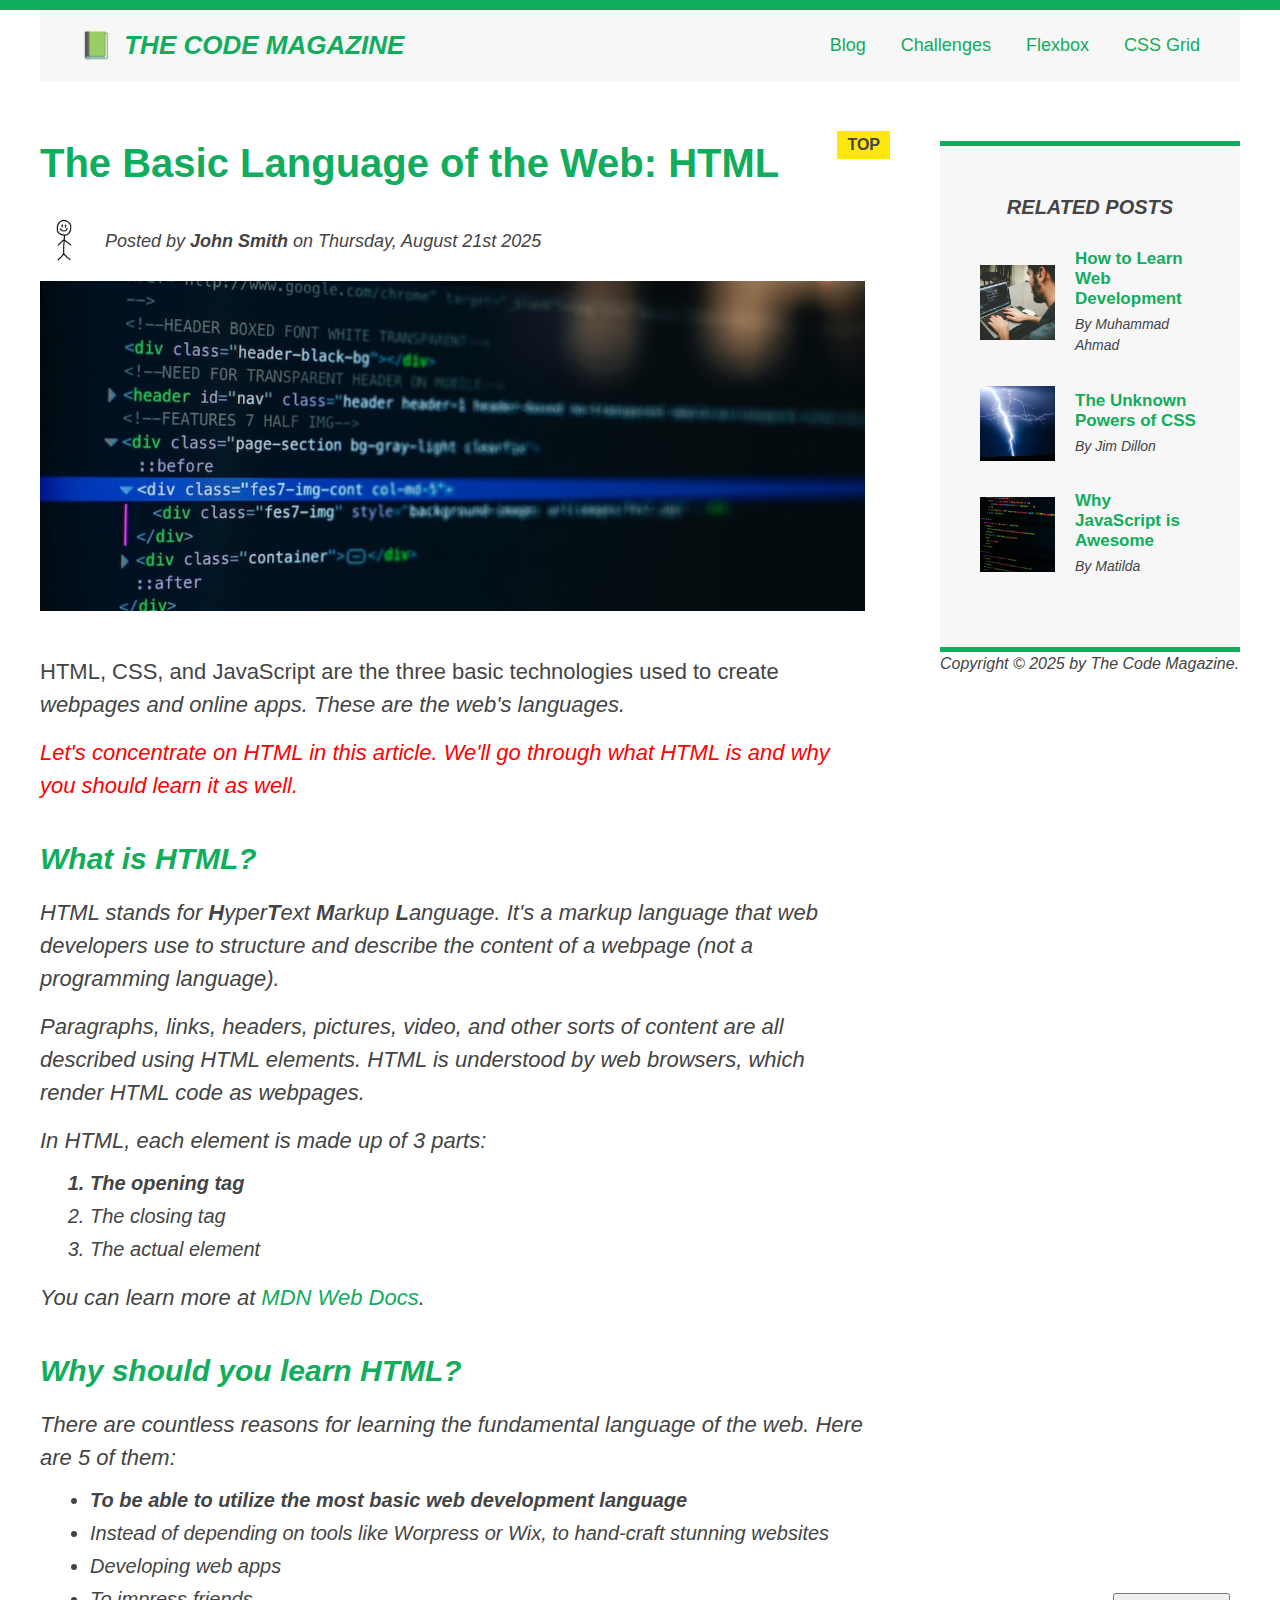
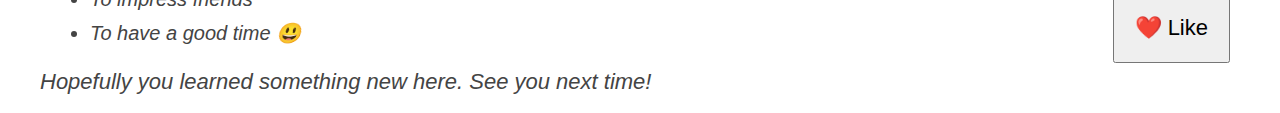
<file: (Course Materials) مواد الدورة/index.html>
<!DOCTYPE html>
<html lang="en">
  <head>
    <meta charset="UTF-8" />
    <link href="style.css" rel="stylesheet" />

    <title>The Basic Language of the Web: HTML</title>
  </head>

  <body>
    <!--
    <h1>The Basic Language of the Web: HTML</h1>
    <h2>The Basic Language of the Web: HTML</h2>
    <h3>The Basic Language of the Web: HTML</h3>
    <h4>The Basic Language of the Web: HTML</h4>
    <h5>The Basic Language of the Web: HTML</h5>
    <h6>The Basic Language of the Web: HTML</h6>
    -->

    <div class="container">
      <header class="main-header clearfix">
        <h1>📗 The Code Magazine</h1>

        <nav>
          <!-- <strong>This is the navigation</strong> -->
          <a href="blog.html">Blog</a>
          <a href="#">Challenges</a>
          <a href="flexbox.html">Flexbox</a>
          <a href="css-grid.html">CSS Grid</a>
        </nav>

        <!-- <div class="clear"></div> -->
      </header>

      <!-- ONLY NECESSARY FOR FLEXBOX -->
      <!-- <div class="row"> -->
      <article>
        <header class="post-header">
          <h2>The Basic Language of the Web: HTML</h2>

          <div class="author-box">
            <img
              src="img/stick-man.png"
              alt="Headshot of John Smith"
              height="50"
              width="50"
              class="author-img"
            />

            <p id="author" class="author">
              Posted by <strong>John Smith</strong> on Thursday, August 21st 2025
            </p>
          </div>

          <img
            src="img/post-img.jpg"
            alt="HTML code on a screen"
            width="500"
            height="200"
            class="post-img"
          />
          <button>❤️ Like</button>
        </header>

        <p>
        HTML, CSS, and JavaScript are the three basic technologies used to create <em>webpages and online apps. These are the web's languages.
      </p>

        <p>
        Let's concentrate on HTML in this article. We'll go through what HTML is and why you should learn it as well.
      </p>

        <h3>What is HTML?</h3>
        <p>
          HTML stands for <strong>H</strong>yper<strong>T</strong>ext
          <strong>M</strong>arkup <strong>L</strong>anguage. It's a markup
          language that web developers use to structure and describe the content
          of a webpage (not a programming language).
        </p>
        <p>
        Paragraphs, links, headers, pictures, video, and other sorts of content are all described using HTML elements. HTML is understood by web browsers, which render HTML code as webpages.
      </p>
        <p>In HTML, each element is made up of 3 parts:</p>

        <ol>
          <li class="first-li">The opening tag</li>
          <li>The closing tag</li>
          <li>The actual element</li>
        </ol>

        <p>
          You can learn more at
          <a
            href="https://developer.mozilla.org/en-US/docs/Web/HTML"
            target="_blank"
            >MDN Web Docs</a
          >.
        </p>

        <h3>Why should you learn HTML?</h3>

        <p>
          There are countless reasons for learning the fundamental language of
          the web. Here are 5 of them:
        </p>

        <ul>
          <li class="first-li">
            To be able to utilize the most basic web development language
          </li>
          <li>
          Instead of depending on tools like Worpress or Wix, to hand-craft stunning websites</li>
        <li>Developing web apps</li>
        <li>To impress friends</li>
        <li>To have a good time 😃</li>
        </ul>

        <p>Hopefully you learned something new here. See you next time!</p>
      </article>

      <aside>
        <h4>Related posts</h4>

        <ul class="related">
          <li class="related-post">
            <img
              src="img/related-1.jpg"
              alt="Person programming"
              width="75"
              height="75"
            />
            <div>
              <a href="#" class="related-link">How to Learn Web Development</a>
              <p class="related-author">By Muhammad Ahmad</p>
            </div>
          </li>
          <li class="related-post">
            <img
              src="img/related-2.jpg"
              alt="Lightning"
              width="75"
              height="75"
            />
            <div>
              <a href="#" class="related-link">The Unknown Powers of CSS</a>
              <p class="related-author">By Jim Dillon</p>
            </div>
          </li>
          <li class="related-post">
            <img
              src="img/related-3.jpg"
              alt="JavaScript code on a screen"
              width="75"
              height="75"
            />
            <div>
              <a href="#" class="related-link">Why JavaScript is Awesome</a>
              <p class="related-author">By Matilda</p>
            </div>
          </li>
        </ul>
      </aside>
      <!-- </div> -->

      <footer>
        <p id="copyright" class="copyright text">
          Copyright &copy; 2025 by The Code Magazine.
        </p>
      </footer>
    </div>
  </body>
</html>
</file>
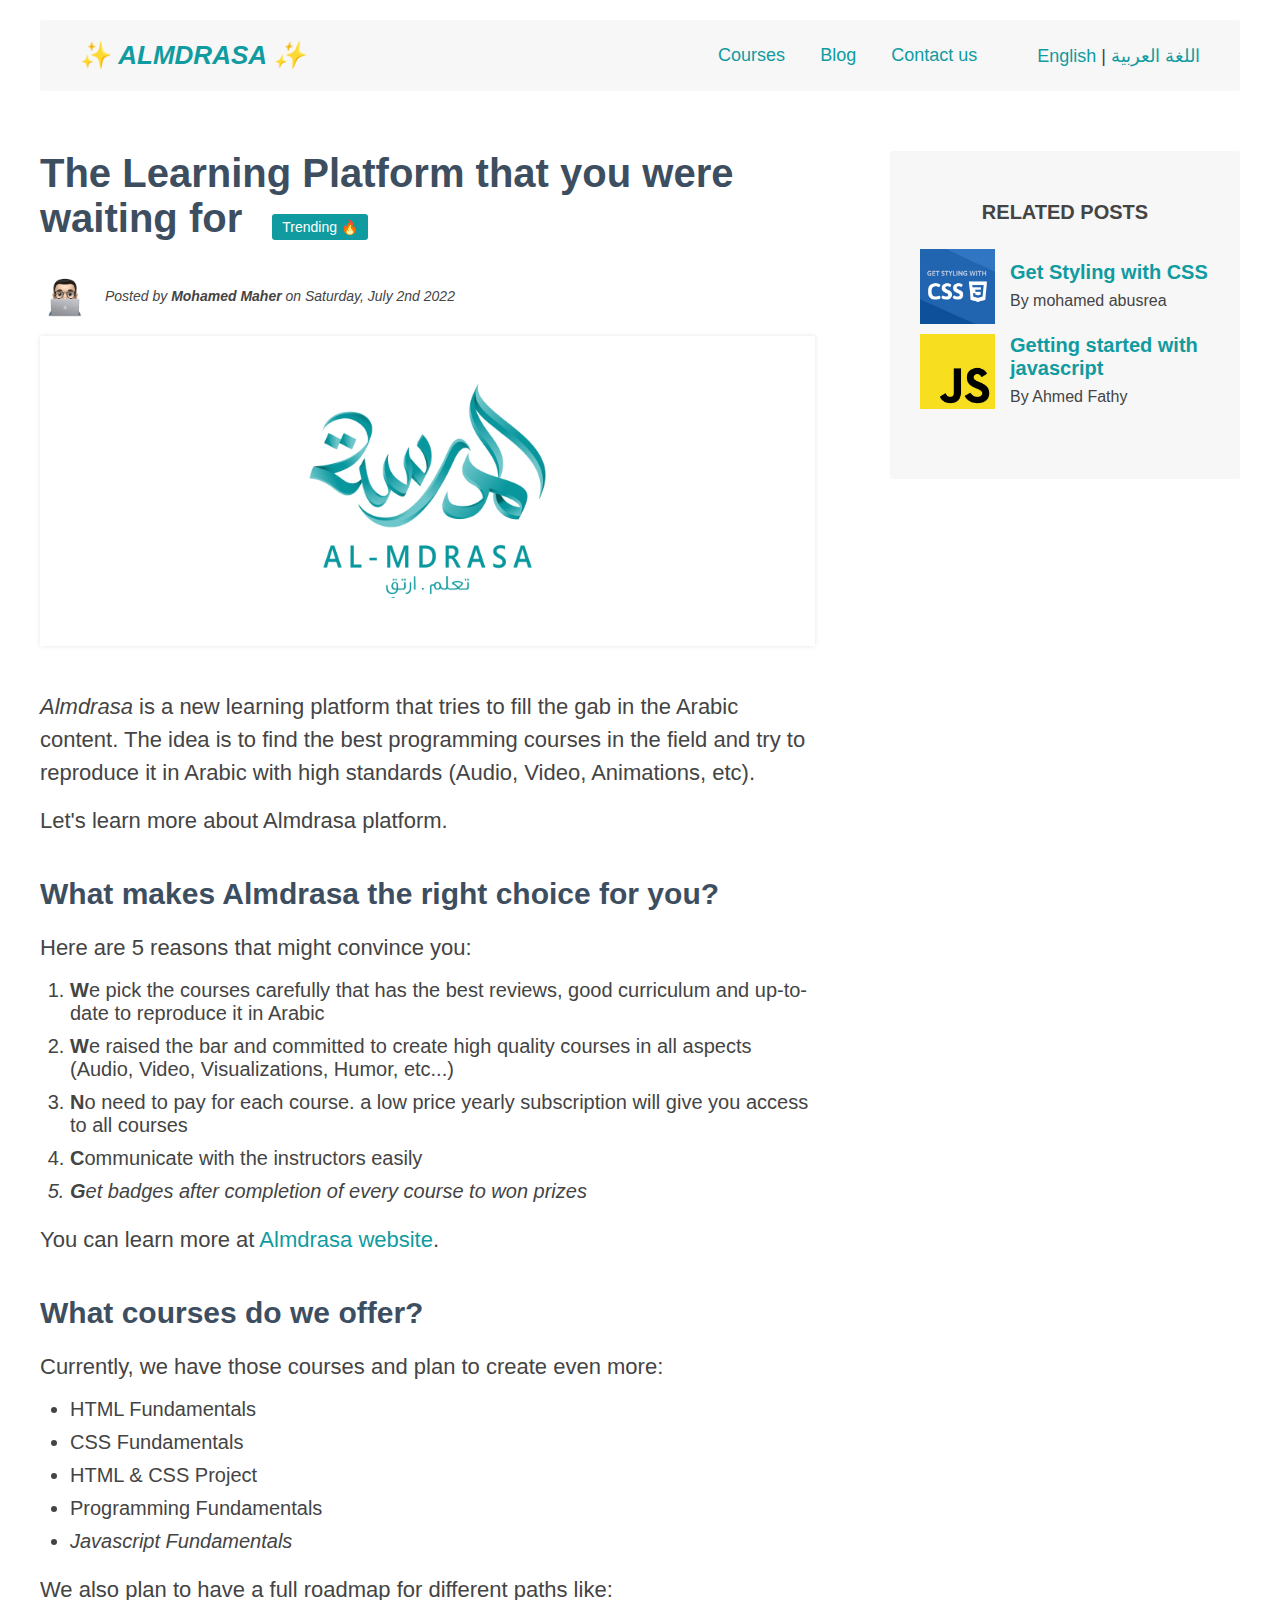
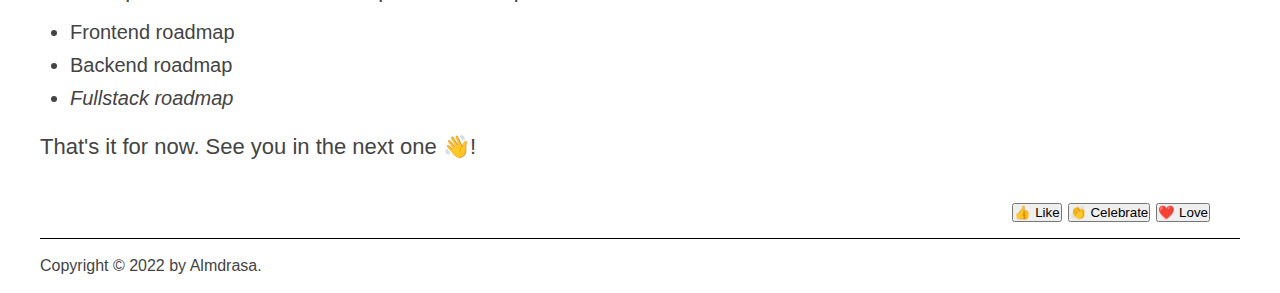
<file: CSS Grid/index.html>
<!DOCTYPE html>
<html lang="en">

<head>
  <!-- Read more about meta element from here: https://developer.mozilla.org/en-US/docs/Web/HTML/Element/meta/name -->
  <meta charset="UTF-8" />
  <meta name="description" content="share tech news and information with the community" />
  <meta name="keywords"
    content="almdrasa, tech, blog, html, css, javascript, programming, code,frontend, backend, fullstack" />
  <link href="style.css" rel="stylesheet" />

  <title>The Learning Platform that you were waiting for</title>
</head>

<body>
  <div class="container">
    <header class="main-header">
      <h1 class="logo">✨ Almdrasa ✨</h1>
      <div class="nav-content">
        <nav class="main-nav">
          <a href="./Challenge 3/index.html">Courses</a>
          <a href="#">Blog</a>
          <a href="#">Contact us</a>
        </nav>

        <nav class="language-nav" aria-label="language navigation">
          <a href="index.html">English</a>
          <span class="separation">|</span>
          <a href="index-ar.html">اللغة العربية</a>
        </nav>
      </div>
      <!-- <div class="clear"></div> -->
    </header>
    <!-- <div class="row"> -->
    <article>
      <header class="post-header">
        <h2>The Learning Platform that you were waiting for</h2>

        <div class="author-content">
          <img class="author-img" src="img/mohamed-abusrea.jpg" alt="picture of Mohamed Maher" height="50" width="50" />

          <p id="author" class="author">
            Posted by <strong>Mohamed Maher</strong> on Saturday, July 2nd
            2022
          </p>
        </div>
        <img class="post-img" src="img/post-img.jpg" alt="picture of Almdrasa" width="500" height="200" />

        <div class="reactions">
          <button>👍 Like</button>
          <button>👏 Celebrate</button>
          <button>❤️ Love</button>
        </div>
      </header>

      <p>
        <em>Almdrasa</em> is a new learning platform that tries to fill the
        gab in the Arabic content. The idea is to find the best programming
        courses in the field and try to reproduce it in Arabic with high
        standards (Audio, Video, Animations, etc).
      </p>

      <p>Let's learn more about Almdrasa platform.</p>

      <h3>What makes Almdrasa the right choice for you?</h3>

      <p>Here are 5 reasons that might convince you:</p>

      <ol>
        <li>
          <strong>W</strong>e pick the courses carefully that has the best
          reviews, good curriculum and up-to-date to reproduce it in Arabic
        </li>
        <li>
          <strong>W</strong>e raised the bar and committed to create high
          quality courses in all aspects (Audio, Video, Visualizations, Humor,
          etc...)
        </li>
        <li>
          <strong>N</strong>o need to pay for each course. a low price yearly
          subscription will give you access to all courses
        </li>
        <li><strong>C</strong>ommunicate with the instructors easily</li>
        <li>
          <strong>G</strong>et badges after completion of every course to won
          prizes
        </li>
      </ol>

      <p>
        You can learn more at
        <a href="https://www.almdrasa.com" target="_blank">Almdrasa website</a>.
      </p>

      <h3>What courses do we offer?</h3>

      <p>Currently, we have those courses and plan to create even more:</p>

      <ul>
        <li>HTML Fundamentals</li>
        <li>CSS Fundamentals</li>
        <li>HTML & CSS Project</li>
        <li>Programming Fundamentals</li>
        <li>Javascript Fundamentals</li>
      </ul>

      <p>We also plan to have a full roadmap for different paths like:</p>

      <ul>
        <li>Frontend roadmap</li>
        <li>Backend roadmap</li>
        <li>Fullstack roadmap</li>
      </ul>

      <p>That's it for now. See you in the next one 👋!</p>
    </article>

    <aside>
      <h4>Related posts</h4>

      <ul class="related">
        <li class="related-post">
          <img src="img/related-1.jpg" alt="CSS logo" width="75" width="75" />
          <div>
            <a class="related-link" href="#">Get Styling with CSS</a>
            <p class="related-author">By mohamed abusrea</p>
          </div>
        </li>
        <li class="related-post">
          <img src="img/related-2.jpg" alt="javascript logo" width="75" height="75" />
          <div class="">
            <a class="related-link" href="#">Getting started with javascript</a>
            <p class="related-author">By Ahmed Fathy</p>
          </div>
        </li>
      </ul>
    </aside>
    <!-- </div> -->
    <footer>
      <p id="copyright" class="copyright text">
        Copyright &copy; 2022 by Almdrasa.
      </p>
    </footer>
  </div>
</body>

</html>
</file>
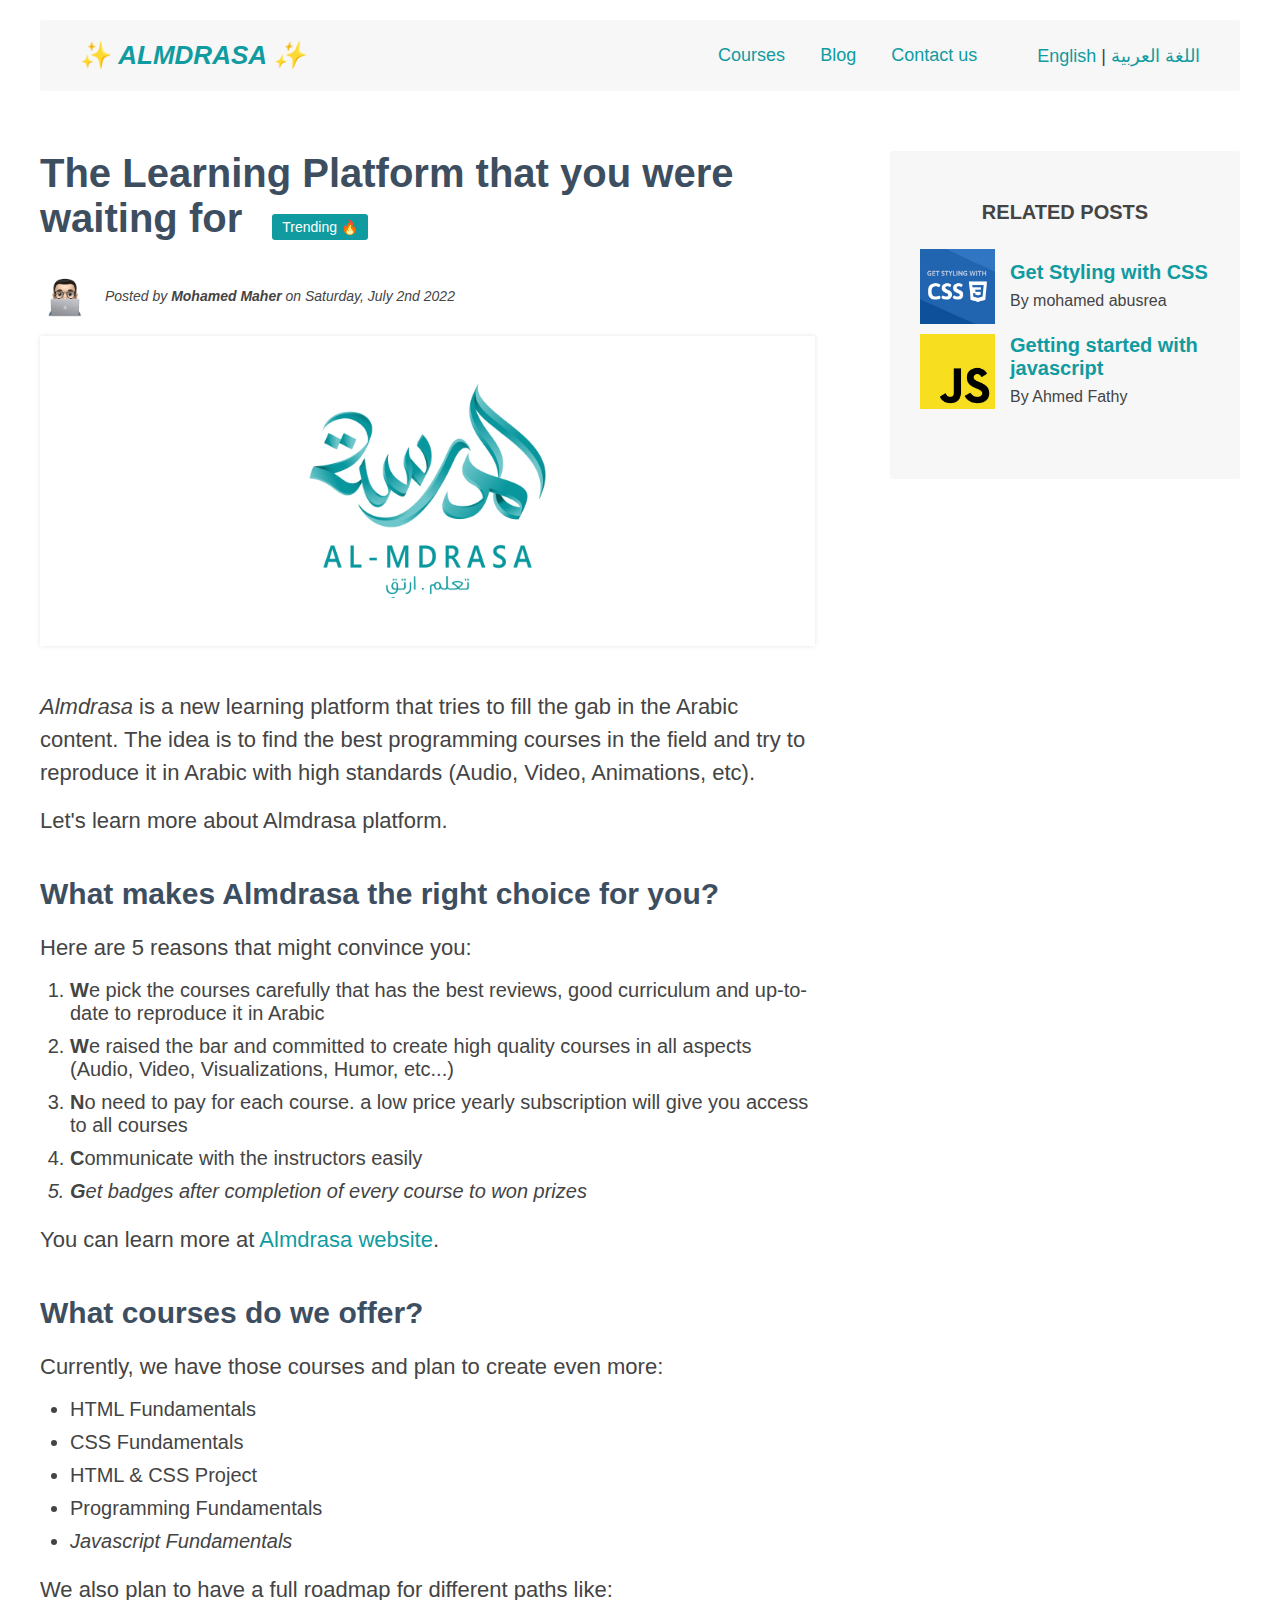
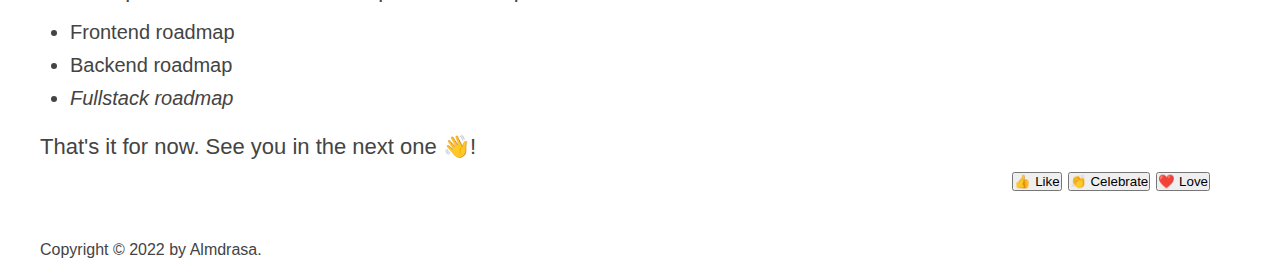
<file: Flexbox/index.html>
<!DOCTYPE html>
<html lang="en">

<head>
  <!-- Read more about meta element from here: https://developer.mozilla.org/en-US/docs/Web/HTML/Element/meta/name -->
  <meta charset="UTF-8" />
  <meta name="description" content="share tech news and information with the community" />
  <meta name="keywords"
    content="almdrasa, tech, blog, html, css, javascript, programming, code,frontend, backend, fullstack" />
  <link href="style.css" rel="stylesheet" />

  <title>The Learning Platform that you were waiting for</title>
</head>

<body>
  <div class="container">
    <header class="main-header">
      <h1 class="logo">✨ Almdrasa ✨</h1>
      <div class="nav-content">
        <nav class="main-nav">
          <a href="./Challenge 2/index.html">Courses</a>
          <a href="#">Blog</a>
          <a href="#">Contact us</a>
        </nav>

        <nav class="language-nav" aria-label="language navigation">
          <a href="index.html">English</a>
          <span class="separation">|</span>
          <a href="index-ar.html">اللغة العربية</a>
        </nav>
      </div>
      <!-- <div class="clear"></div> -->
    </header>
    <div class="row">
      <article>
        <header class="post-header">
          <h2>The Learning Platform that you were waiting for</h2>

          <div class="author-content">
            <img class="author-img" src="img/mohamed-abusrea.jpg" alt="picture of Mohamed Maher" height="50"
              width="50" />

            <p id="author" class="author">
              Posted by <strong>Mohamed Maher</strong> on Saturday, July 2nd
              2022
            </p>
          </div>
          <img class="post-img" src="img/post-img.jpg" alt="picture of Almdrasa" width="500" height="200" />

          <div class="reactions">
            <button>👍 Like</button>
            <button>👏 Celebrate</button>
            <button>❤️ Love</button>
          </div>
        </header>

        <p>
          <em>Almdrasa</em> is a new learning platform that tries to fill the
          gab in the Arabic content. The idea is to find the best programming
          courses in the field and try to reproduce it in Arabic with high
          standards (Audio, Video, Animations, etc).
        </p>

        <p>Let's learn more about Almdrasa platform.</p>

        <h3>What makes Almdrasa the right choice for you?</h3>

        <p>Here are 5 reasons that might convince you:</p>

        <ol>
          <li>
            <strong>W</strong>e pick the courses carefully that has the best
            reviews, good curriculum and up-to-date to reproduce it in Arabic
          </li>
          <li>
            <strong>W</strong>e raised the bar and committed to create high
            quality courses in all aspects (Audio, Video, Visualizations,
            Humor, etc...)
          </li>
          <li>
            <strong>N</strong>o need to pay for each course. a low price
            yearly subscription will give you access to all courses
          </li>
          <li><strong>C</strong>ommunicate with the instructors easily</li>
          <li>
            <strong>G</strong>et badges after completion of every course to
            won prizes
          </li>
        </ol>

        <p>
          You can learn more at
          <a href="https://www.almdrasa.com" target="_blank">Almdrasa website</a>.
        </p>

        <h3>What courses do we offer?</h3>

        <p>Currently, we have those courses and plan to create even more:</p>

        <ul>
          <li>HTML Fundamentals</li>
          <li>CSS Fundamentals</li>
          <li>HTML & CSS Project</li>
          <li>Programming Fundamentals</li>
          <li>Javascript Fundamentals</li>
        </ul>

        <p>We also plan to have a full roadmap for different paths like:</p>

        <ul>
          <li>Frontend roadmap</li>
          <li>Backend roadmap</li>
          <li>Fullstack roadmap</li>
        </ul>

        <p>That's it for now. See you in the next one 👋!</p>
      </article>

      <aside>
        <h4>Related posts</h4>

        <ul class="related">
          <li class="related-post">
            <img src="img/related-1.jpg" alt="CSS logo" width="75" width="75" />
            <div>
              <a class="related-link" href="#">Get Styling with CSS</a>
              <p class="related-author">By mohamed abusrea</p>
            </div>
          </li>
          <li class="related-post">
            <img src="img/related-2.jpg" alt="javascript logo" width="75" height="75" />
            <div class="">
              <a class="related-link" href="#">Getting started with javascript</a>
              <p class="related-author">By Ahmed Fathy</p>
            </div>
          </li>
        </ul>
      </aside>
    </div>
    <footer>
      <p id="copyright" class="copyright text">
        Copyright &copy; 2022 by Almdrasa.
      </p>
    </footer>
  </div>
</body>

</html>
</file>
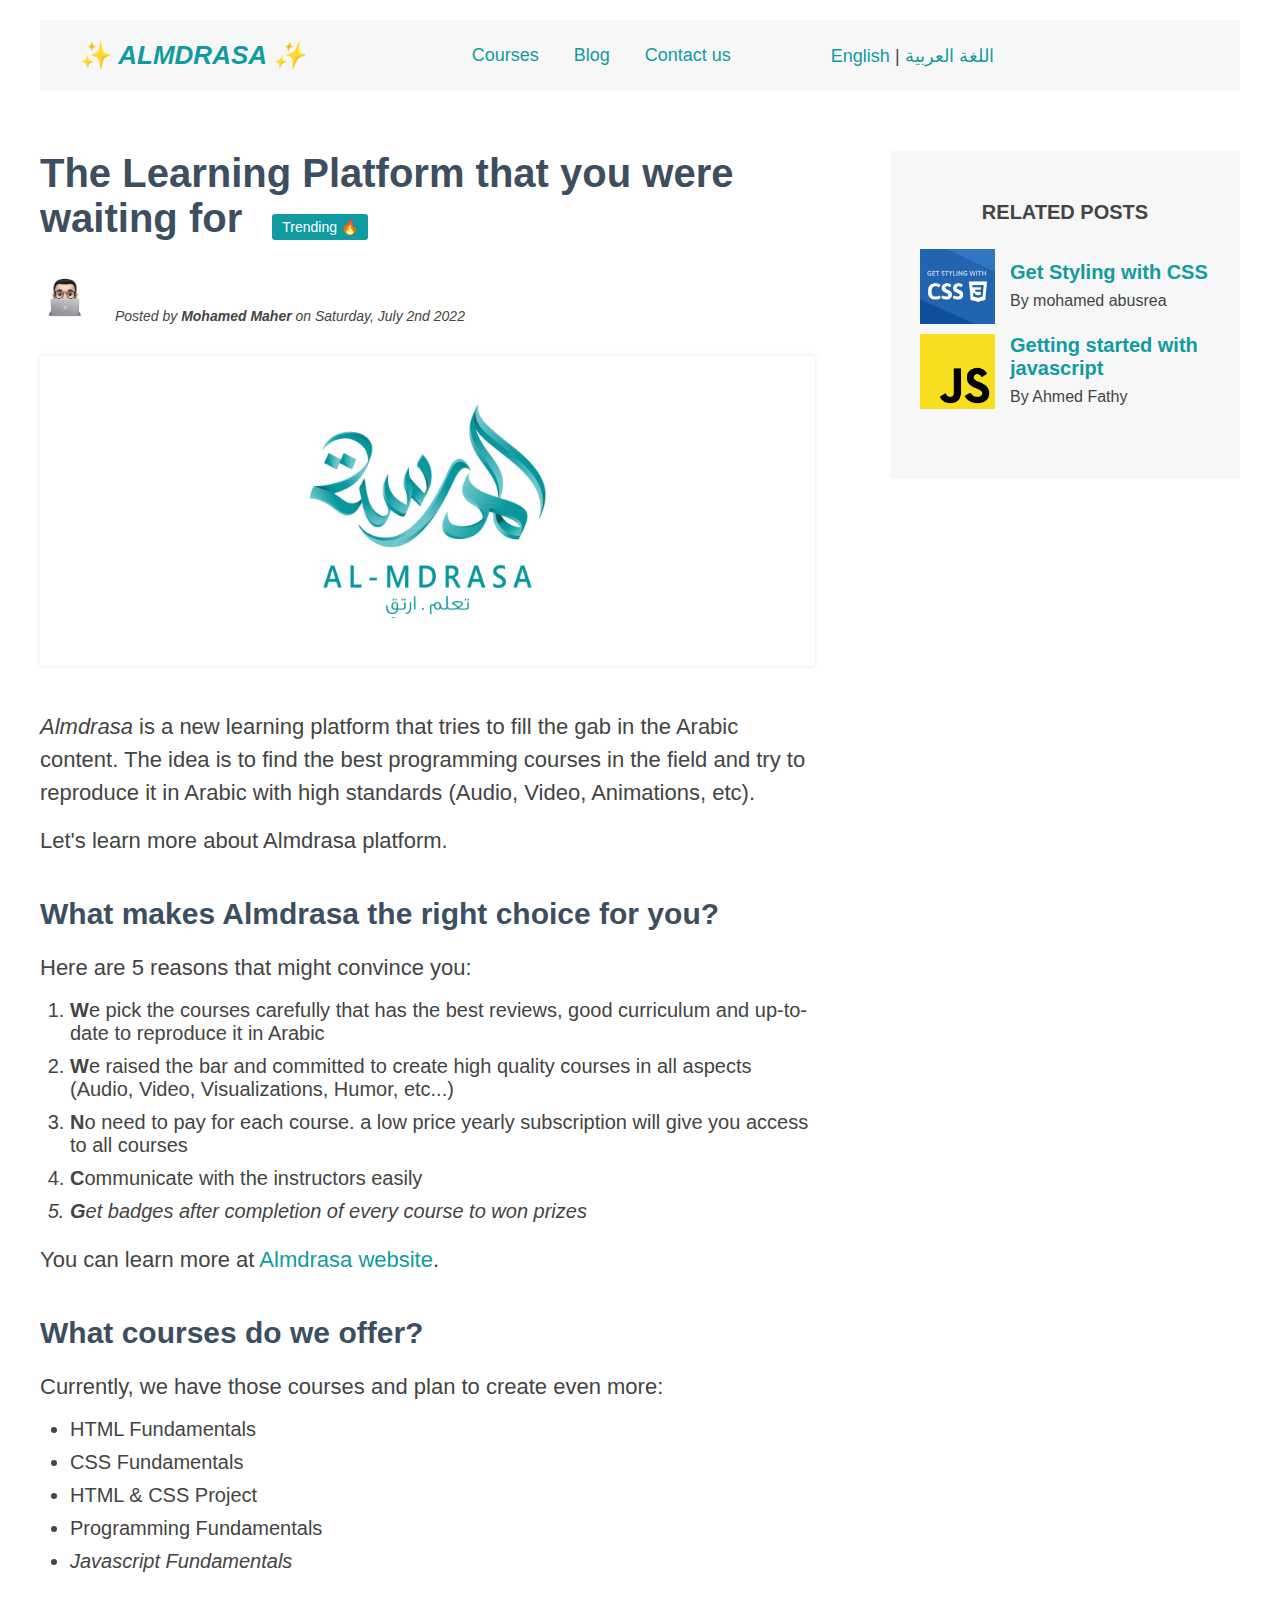
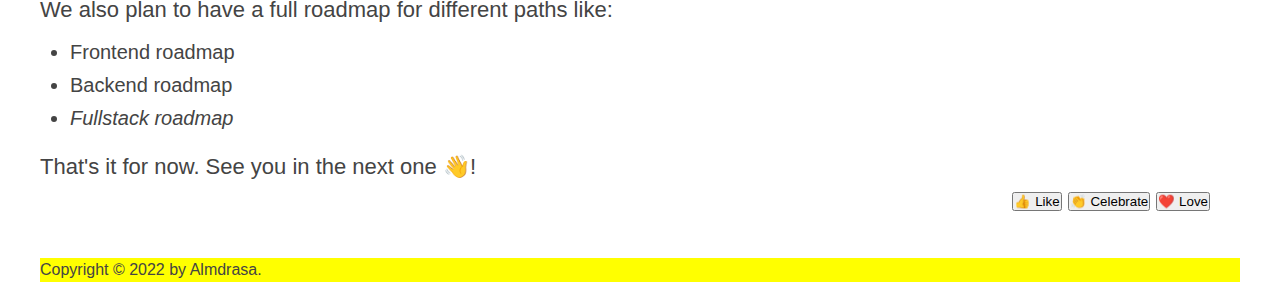
<file: Floats/index.html>
<!DOCTYPE html>
<html lang="en">

<head>
  <!-- Read more about meta element from here: https://developer.mozilla.org/en-US/docs/Web/HTML/Element/meta/name -->
  <meta charset="UTF-8" />
  <meta name="description" content="share tech news and information with the community" />
  <meta name="keywords"
    content="almdrasa, tech, blog, html, css, javascript, programming, code,frontend, backend, fullstack" />
  <link href="style.css" rel="stylesheet" />

  <title>The Learning Platform that you were waiting for</title>
</head>

<body>
  <div class="container">
    <header class="main-header">
      <h1 class="logo">✨ Almdrasa ✨</h1>
      <div class="nav-content">
        <nav class="main-nav">
          <a href="./Chellenge 1/index.html">Courses</a>
          <a href="#">Blog</a>
          <a href="#">Contact us</a>
        </nav>

        <nav class="language-nav" aria-label="language navigation">
          <a href="index.html">English</a>
          <span class="separation">|</span>
          <a href="index-ar.html">اللغة العربية</a>
        </nav>
      </div>
      <!-- <div class="clear"></div> -->
    </header>
    <div class="row">
      <article>
        <header class="post-header">
          <h2>The Learning Platform that you were waiting for</h2>

          <div class="author-content">
            <img class="author-img" src="img/mohamed-abusrea.jpg" alt="picture of Mohamed Maher" height="50"
              width="50" />

            <p id="author" class="author">
              Posted by <strong>Mohamed Maher</strong> on Saturday, July 2nd
              2022
            </p>
          </div>
          <img class="post-img" src="img/post-img.jpg" alt="picture of Almdrasa" width="500" height="200" />

          <div class="reactions">
            <button>👍 Like</button>
            <button>👏 Celebrate</button>
            <button>❤️ Love</button>
          </div>
        </header>

        <p>
          <em>Almdrasa</em> is a new learning platform that tries to fill the
          gab in the Arabic content. The idea is to find the best programming
          courses in the field and try to reproduce it in Arabic with high
          standards (Audio, Video, Animations, etc).
        </p>

        <p>Let's learn more about Almdrasa platform.</p>

        <h3>What makes Almdrasa the right choice for you?</h3>

        <p>Here are 5 reasons that might convince you:</p>

        <ol>
          <li>
            <strong>W</strong>e pick the courses carefully that has the best
            reviews, good curriculum and up-to-date to reproduce it in Arabic
          </li>
          <li>
            <strong>W</strong>e raised the bar and committed to create high
            quality courses in all aspects (Audio, Video, Visualizations,
            Humor, etc...)
          </li>
          <li>
            <strong>N</strong>o need to pay for each course. a low price
            yearly subscription will give you access to all courses
          </li>
          <li><strong>C</strong>ommunicate with the instructors easily</li>
          <li>
            <strong>G</strong>et badges after completion of every course to
            won prizes
          </li>
        </ol>

        <p>
          You can learn more at
          <a href="https://www.almdrasa.com" target="_blank">Almdrasa website</a>.
        </p>

        <h3>What courses do we offer?</h3>

        <p>Currently, we have those courses and plan to create even more:</p>

        <ul>
          <li>HTML Fundamentals</li>
          <li>CSS Fundamentals</li>
          <li>HTML & CSS Project</li>
          <li>Programming Fundamentals</li>
          <li>Javascript Fundamentals</li>
        </ul>

        <p>We also plan to have a full roadmap for different paths like:</p>

        <ul>
          <li>Frontend roadmap</li>
          <li>Backend roadmap</li>
          <li>Fullstack roadmap</li>
        </ul>

        <p>That's it for now. See you in the next one 👋!</p>
      </article>

      <aside>
        <h4>Related posts</h4>

        <ul class="related">
          <li class="related-post">
            <img src="img/related-1.jpg" alt="CSS logo" width="75" width="75" />
            <div>
              <a class="related-link" href="#">Get Styling with CSS</a>
              <p class="related-author">By mohamed abusrea</p>
            </div>
          </li>
          <li class="related-post">
            <img src="img/related-2.jpg" alt="javascript logo" width="75" height="75" />
            <div class="">
              <a class="related-link" href="#">Getting started with javascript</a>
              <p class="related-author">By Ahmed Fathy</p>
            </div>
          </li>
        </ul>
      </aside>
    </div>
    <footer>
      <p id="copyright" class="copyright text">
        Copyright &copy; 2022 by Almdrasa.
      </p>
    </footer>
  </div>
</body>

</html>
</file>
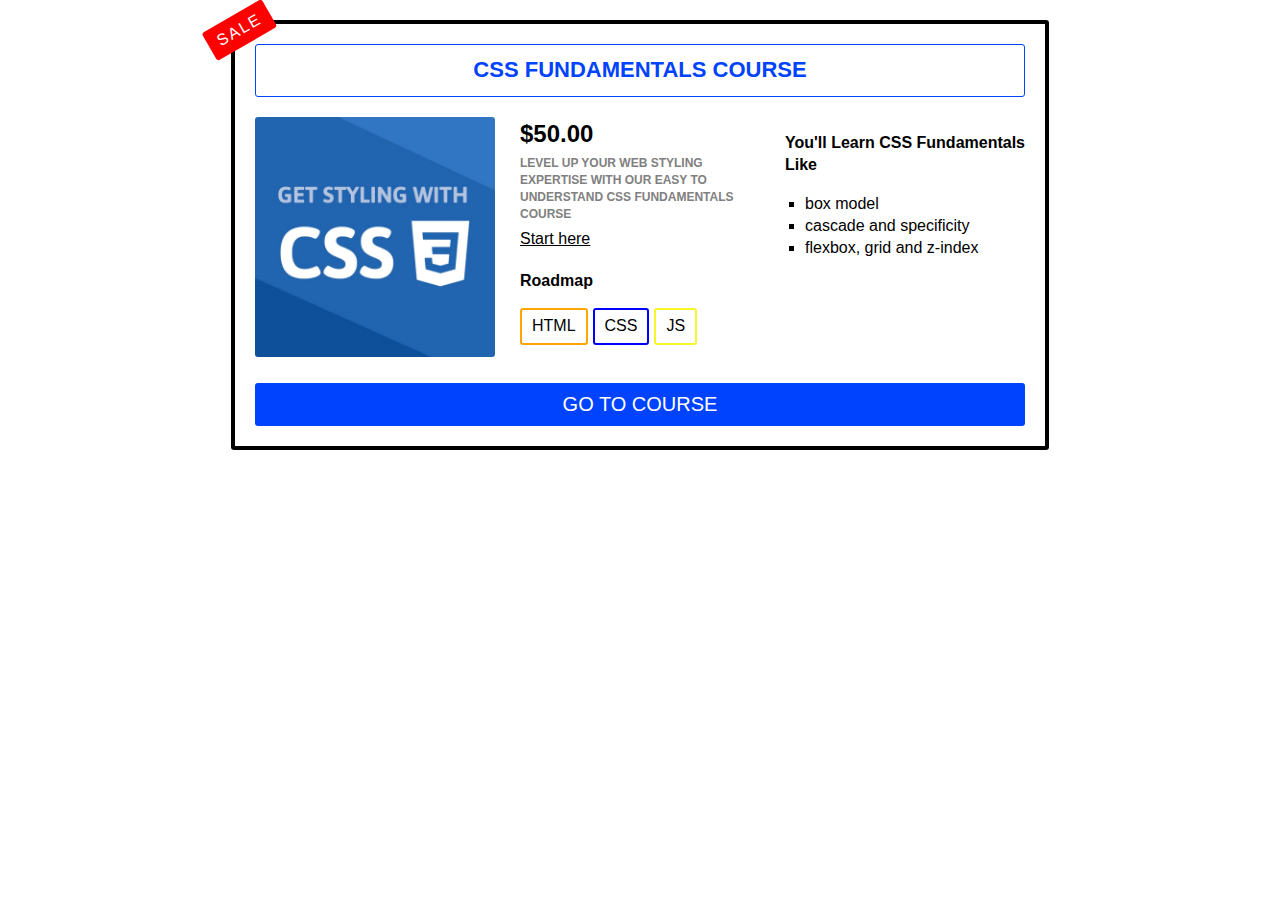
<file: CSS Grid/Challenge 3/index.html>
<!DOCTYPE html>
<html lang="en">
  <head>
    <meta charset="UTF-8" />
    <title>CSS Fundamentals Course</title>
    <link rel="stylesheet" href="./style.css" />
  </head>

  <body>
    <article class="course">
      <p class="course-sale">SALE</p>
      <h2 class="course-title">CSS Fundamentals Course</h2>
      <!-- <div class="course-body"> -->
      <div class="course-column">
        <img class="course-img" src="related-1.jpg" alt="CSS logo" />
      </div>
      <div class="course-column">
        <p class="course-price">
          <strong>$50.00</strong>
        </p>
        <p class="course-description">
          Level up your web styling expertise with our easy to understand CSS
          fundamentals course
        </p>
        <a class="course-link" href="https://www.almdrasa.com">Start here</a>
        <h4 class="course-roadmap-title">Roadmap</h4>
        <ul class="course-roadmap-list">
          <li class="course-roadmap-item course-item-html">HTML</li>
          <li class="course-roadmap-item course-item-css">CSS</li>
          <li class="course-roadmap-item course-item-js">JS</li>
        </ul>
      </div>
      <!-- </div> -->
      <div class="course-column">
        <h3 class="course-list-title">You'll learn CSS fundamentals like</h3>
        <ul class="course-list">
          <li>box model</li>
          <li>cascade and specificity</li>
          <li>flexbox, grid and z-index</li>
        </ul>
      </div>

      <button class="course-button">Go to course</button>
    </article>
  </body>
</html>
</file>
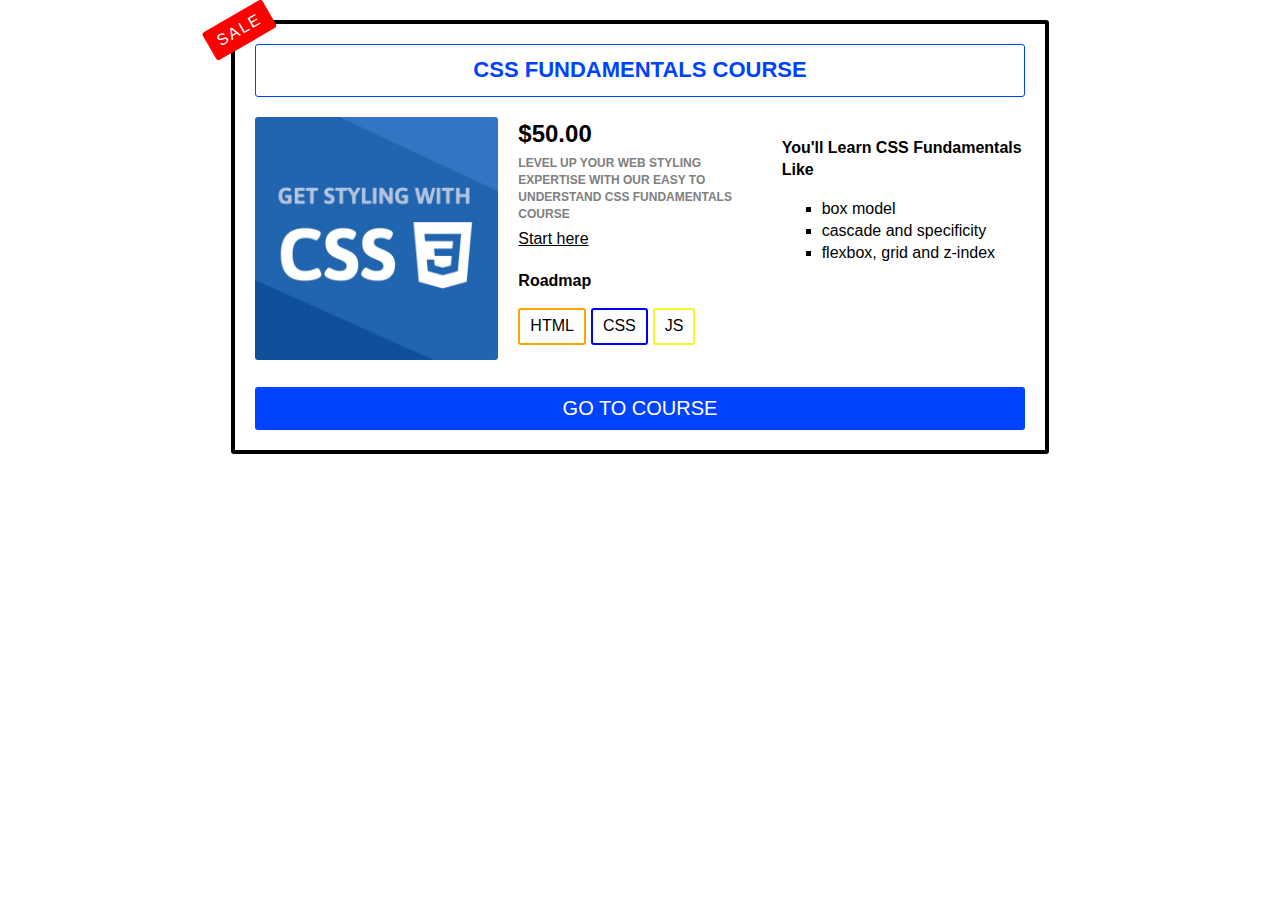
<file: Flexbox/Challenge 2/index.html>
<!DOCTYPE html>
<html lang="en">
  <head>
    <meta charset="UTF-8" />
    <title>CSS Fundamentals Course</title>
    <link rel="stylesheet" href="./style.css" />
  </head>

  <body>
    <article class="course">
      <p class="course-sale">SALE</p>
      <h2 class="course-title">CSS Fundamentals Course</h2>
      <div class="course-body">
        <div class="course-column">
          <img class="course-img" src="related-1.jpg" alt="CSS logo" />
        </div>
        <div class="course-column">
          <p class="course-price">
            <strong>$50.00</strong>
          </p>
          <p class="course-description">
            Level up your web styling expertise with our easy to understand CSS
            fundamentals course
          </p>
          <a class="course-link" href="https://www.almdrasa.com">Start here</a>
          <h4 class="course-roadmap-title">Roadmap</h4>
          <ul class="course-roadmap-list">
            <li class="course-roadmap-item course-item-html">HTML</li>
            <li class="course-roadmap-item course-item-css">CSS</li>
            <li class="course-roadmap-item course-item-js">JS</li>
          </ul>
        </div>
        <div class="course-column">
          <h3 class="course-list-title">You'll learn CSS fundamentals like</h3>
          <ul class="course-list">
            <li>box model</li>
            <li>cascade and specificity</li>
            <li>flexbox, grid and z-index</li>
          </ul>
        </div>
      </div>
      <button class="course-button">Go to course</button>
    </article>
  </body>
</html>
</file>
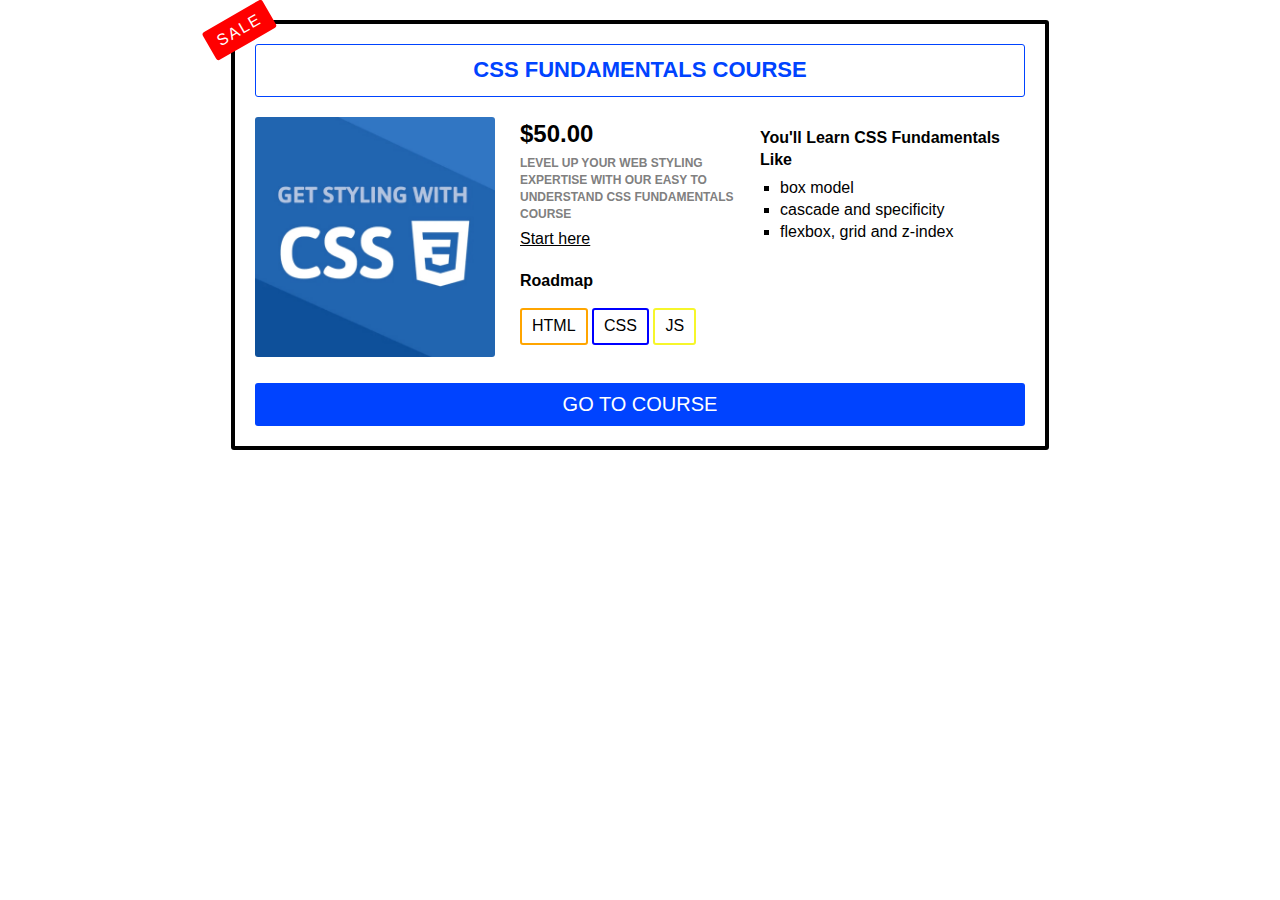
<file: Floats/Chellenge 1/index.html>
<!DOCTYPE html>
<html lang="en">
  <head>
    <meta charset="UTF-8" />
    <title>CSS Fundamentals Course</title>
    <link rel="stylesheet" href="./style.css" />
  </head>

  <body>
    <article class="course">
      <div class="course-sale">SALE</div>
      <h2 class="course-title">CSS Fundamentals Course</h2>
      <div class="course-body">
        <div class="course-float">
          <img
            class="course-img"
            src="related-1.jpg"
            alt="CSS logo"
            width="250"
            height="250"
          />
        </div>
        <div class="course-float">
          <p class="course-price">
            <strong>$50.00</strong>
          </p>
          <p class="course-description">
            Level up your web styling expertise with our easy to understand CSS
            fundamentals course
          </p>
          <a class="course-link" href="https://www.almdrasa.com">Start here</a>
          <h4 class="course-roadmap-title">Roadmap</h4>
          <ul>
            <li class="course-roadmap-item course-html">HTML</li>
            <li class="course-roadmap-item course-css">CSS</li>
            <li class="course-roadmap-item course-js">JS</li>
          </ul>
        </div>
        <div class="course-float">
          <h3 class="course-list-title">You'll learn CSS fundamentals like</h3>
          <ul class="course-list">
            <li>box model</li>
            <li>cascade and specificity</li>
            <li>flexbox, grid and z-index</li>
          </ul>
        </div>
      </div>
      <button class="course-button">Go to course</button>
    </article>
  </body>
</html>
</file>
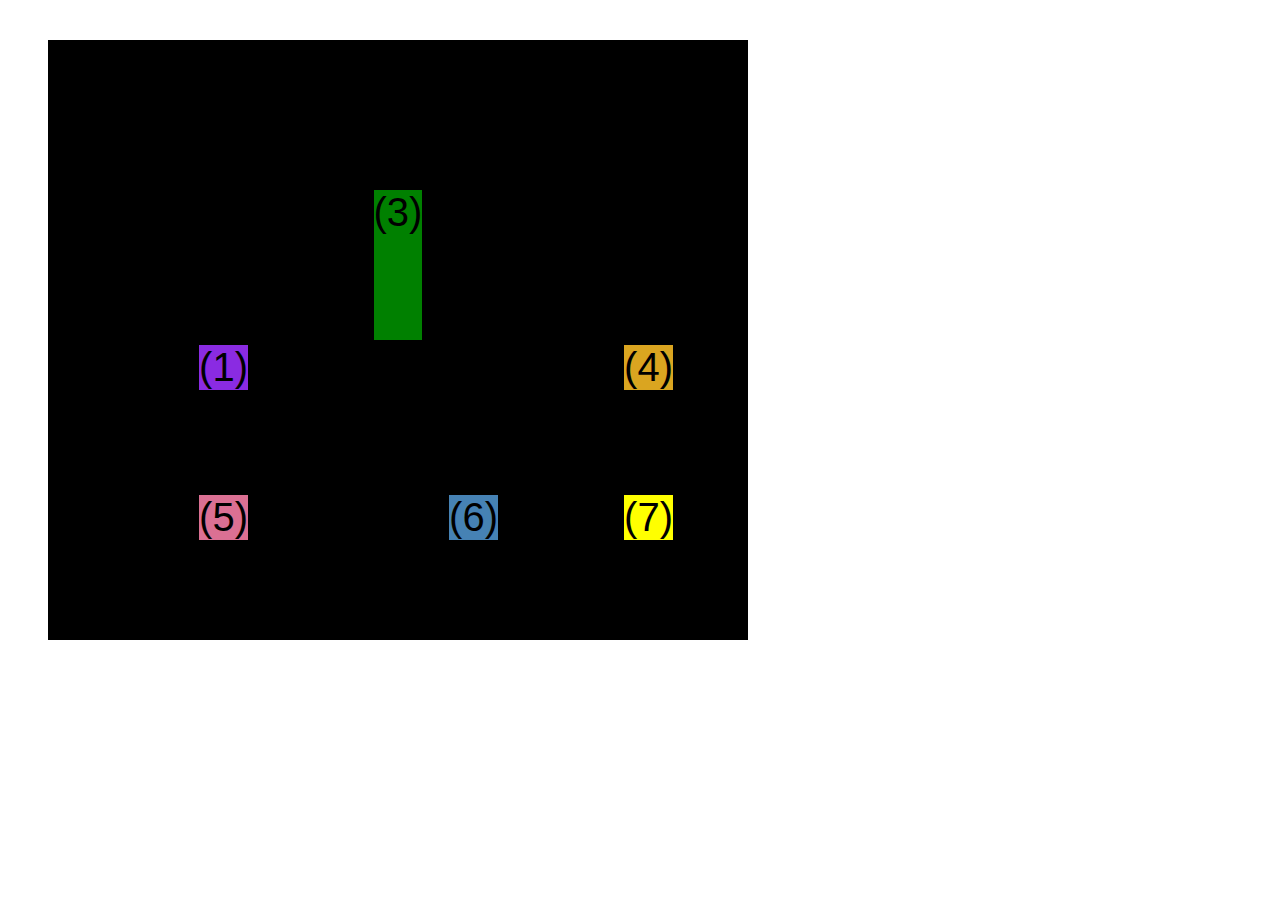
<file: (Course Materials) مواد الدورة/css-grid.html>
<!DOCTYPE html>
<html lang="en">
  <head>
    <meta charset="UTF-8" />
    <meta http-equiv="X-UA-Compatible" content="IE=edge" />
    <meta name="viewport" content="width=device-width, initial-scale=1.0" />
    <title>CSS Grid</title>
    <style>
      .el--1 {
        background-color: blueviolet;
      }
      .el--2 {
        background-color: orangered;
      }
      .el--3 {
        background-color: green;
        height: 150px;
      }
      .el--4 {
        background-color: goldenrod;
      }
      .el--5 {
        background-color: palevioletred;
      }
      .el--6 {
        background-color: steelblue;
      }
      .el--7 {
        background-color: yellow;
      }
      .el--8 {
        background-color: crimson;
      }

      .container--1 {
        /* STARTER */
        font-family: sans-serif;
        background-color: #ddd;
        font-size: 30px;
        margin: 40px;

        /* CSS GRID */
        display: grid;
        /* grid-template-columns: 200px 200px 1fr 1fr; */
        /* grid-template-rows: 300px 200px; */
        /* grid-template-columns: 1fr 1fr 1fr auto; */

        grid-template-columns: repeat(4, 1fr);
        grid-template-rows: 1fr 1fr;
        /* height: 500px; */

        /* gap: 30px; */
        column-gap: 20px;
        row-gap: 40px;

        /* TEMP */
        display: none;
      }

      .el--8 {
        grid-column: 2 / 3;
        /* grid-row: 1 / span 2; */
        grid-row: 1 / 2;
      }

      .el--2 {
        /* grid-column: 1 / 4; */
        /* grid-column: 1 / span 4; */
        grid-column: 1 / -1;
        grid-row: 2;
      }

      .el--6 {
        /* grid-row: 3 / 5; */
      }

      .container--2 {
        /* STARTER */
        font-family: sans-serif;
        background-color: black;
        font-size: 40px;
        margin: 40px;

        width: 700px;
        height: 600px;

        /* CSS GRID */
        display: grid;
        grid-template-columns: 125px 200px 125px;
        grid-template-rows: 250px 100px;
        gap: 50px;

        /* Aligning tracks inside container: distribute empty space */
        justify-content: center;
        /* justify-content: space-between; */
        align-content: center;

        /* Aligning items INSIDE cells: moving items around inside cells */
        align-items: end;
        justify-items: end;
      }

      .el--3 {
        align-self: center;
        justify-self: center;
      }
    </style>
  </head>
  <body>
    <div class="container--1">
      <div class="el el--1">(1) HTML</div>
      <div class="el el--2">(2) and</div>
      <div class="el el--3">(3) CSS</div>
      <div class="el el--4">(4) are</div>
      <div class="el el--5">(5) amazing</div>
      <div class="el el--6">(6) languages</div>
      <!-- <div class="el el--7">(7) to</div> -->
      <div class="el el--8">(8) learn</div>
    </div>

    <div class="container--2">
      <div class="el el--1">(1)</div>
      <div class="el el--3">(3)</div>
      <div class="el el--4">(4)</div>
      <div class="el el--5">(5)</div>
      <div class="el el--6">(6)</div>
      <div class="el el--7">(7)</div>
    </div>
  </body>
</html>
</file>
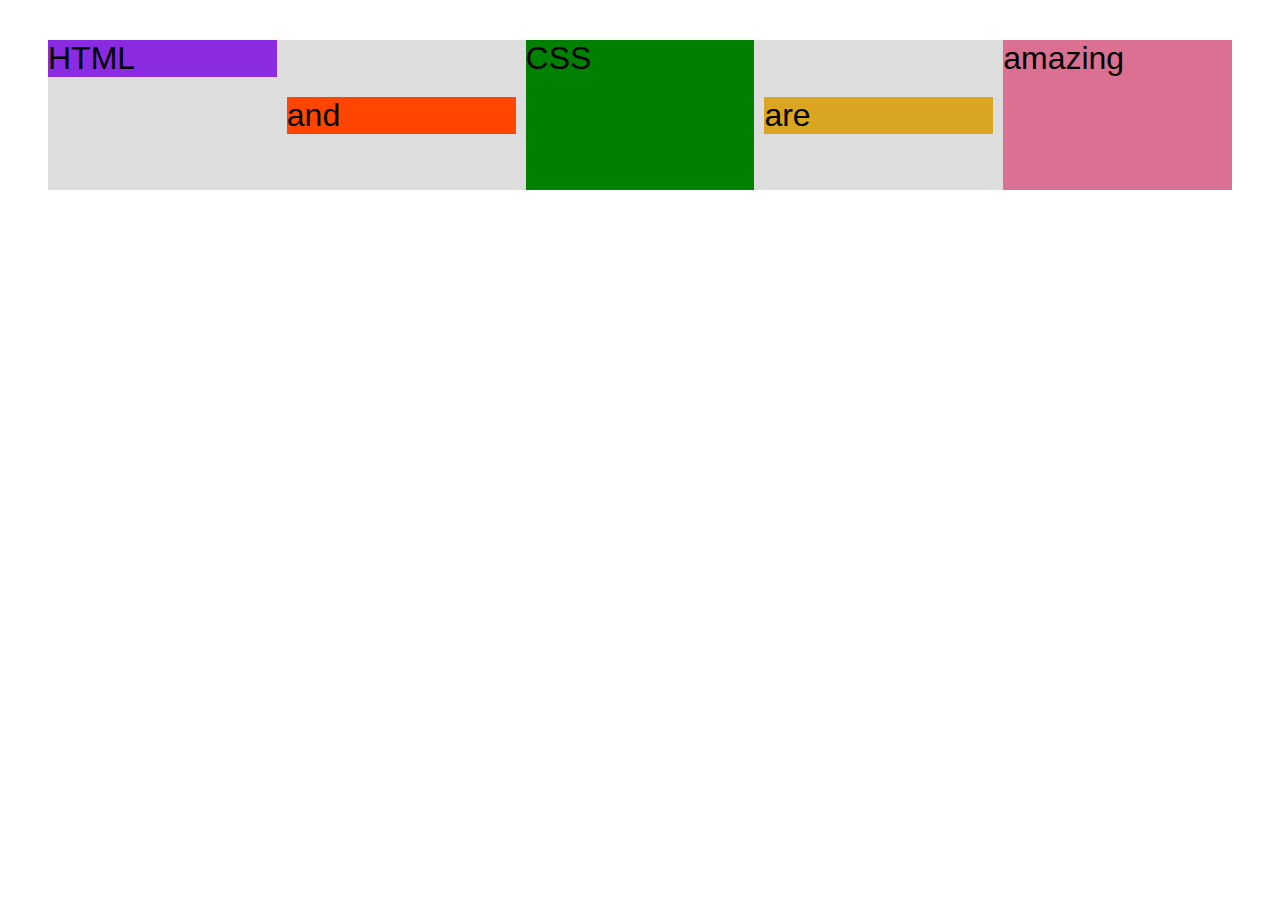
<file: (Course Materials) مواد الدورة/flexbox.html>
<!DOCTYPE html>
<html lang="en">
  <head>
    <meta charset="UTF-8" />
    <meta http-equiv="X-UA-Compatible" content="IE=edge" />
    <meta name="viewport" content="width=device-width, initial-scale=1.0" />
    <title>Flexbox</title>
    <style>
      .el--1 {
        background-color: blueviolet;
      }
      .el--2 {
        background-color: orangered;
      }
      .el--3 {
        background-color: green;
        height: 150px;
      }
      .el--4 {
        background-color: goldenrod;
      }
      .el--5 {
        background-color: palevioletred;
      }
      .el--6 {
        background-color: steelblue;
      }
      .el--7 {
        background-color: yellow;
      }
      .el--8 {
        background-color: crimson;
      }

      .container {
        /* STARTER */
        font-family: sans-serif;
        background-color: #ddd;
        font-size: 32px;
        margin: 40px;

        /* FLEXBOX */
        display: flex;
        align-items: center;
        justify-content: flex-start;
        gap: 10px;
      }

      .el {
        /*
        DEFAULTS:
        flex-grow: 0;
        flex-shrink: 1;
        flex-basis: auto;
        */

        /* flex-basis: 200px; */
        /* flex-shrink: 0; */
        /* flex: 0 0 200px; */

        /* flex-grow: 1; */
        flex: 1;
      }

      .el--1 {
        align-self: flex-start;
        /* order: 2; */
        /* flex-grow: 3; */
      }

      .el--5 {
        align-self: stretch;
        order: 1;
      }

      .el--6 {
        order: -1;
      }
    </style>
  </head>
  <body>
    <div class="container">
      <div class="el el--1">HTML</div>
      <div class="el el--2">and</div>
      <div class="el el--3">CSS</div>
      <div class="el el--4">are</div>
      <div class="el el--5">amazing</div>
      <!-- <div class="el el--6">languages</div> -->
      <!-- <div class="el el--7">to</div>
      <div class="el el--8">learn</div> -->
    </div>
  </body>
</html>
</file>
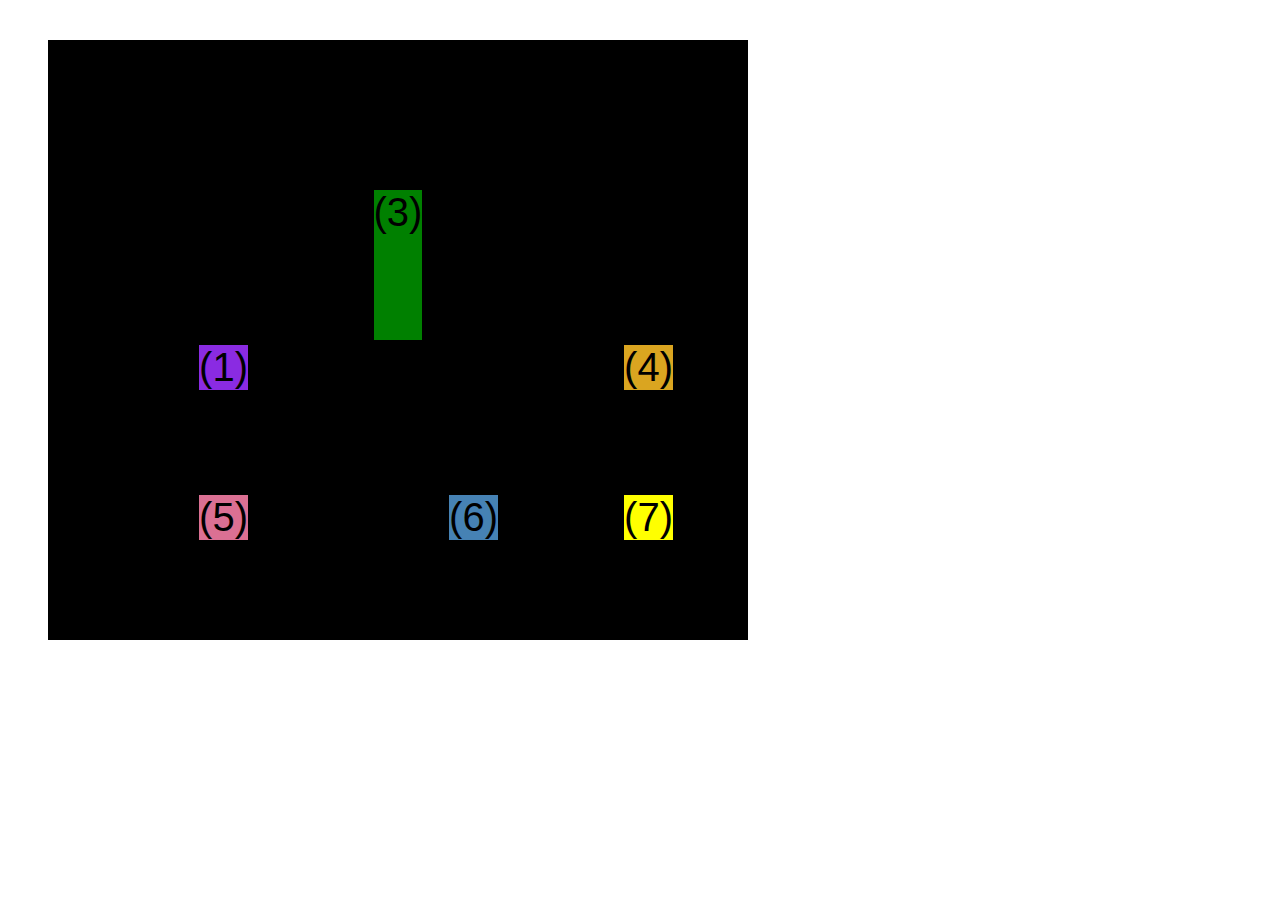
<file: CSS Grid/css-grid.html>
<!DOCTYPE html>
<html lang="en">
  <head>
    <meta charset="UTF-8" />
    <meta http-equiv="X-UA-Compatible" content="IE=edge" />
    <meta name="viewport" content="width=device-width, initial-scale=1.0" />
    <title>CSS Grid</title>
    <style>
      .el--1 {
        background-color: blueviolet;
      }
      .el--2 {
        background-color: orangered;
      }
      .el--3 {
        background-color: green;
        height: 150px;
      }
      .el--4 {
        background-color: goldenrod;
      }
      .el--5 {
        background-color: palevioletred;
      }
      .el--6 {
        background-color: steelblue;
      }
      .el--7 {
        background-color: yellow;
      }
      .el--8 {
        background-color: crimson;
      }

      .container--1 {
        /* STARTER */
        font-family: sans-serif;
        background-color: #ddd;
        font-size: 30px;
        margin: 40px;

        /* CSS GRID */
        display: grid;
        /* grid-template-columns: 200px 200px 1fr 1fr; */
        /* grid-template-rows: 300px 200px; */
        /* grid-template-columns: 1fr 1fr 1fr auto; */

        grid-template-columns: repeat(4, 1fr);
        grid-template-rows: 1fr 1fr;
        /* height: 500px; */

        /* gap: 30px; */
        column-gap: 20px;
        row-gap: 40px;

        /* TEMP */
        display: none;
      }

      .el--8 {
        grid-column: 2 / 3;
        /* grid-row: 1 / span 2; */
        grid-row: 1 / 2;
      }

      .el--2 {
        /* grid-column: 1 / 4; */
        /* grid-column: 1 / span 4; */
        grid-column: 1/ -1;
        grid-row: 2;
      }

      .el--6 {
        /* grid-row: 3 / 5; */
      }

      .container--2 {
        /* STARTER */
        font-family: sans-serif;
        background-color: black;
        font-size: 40px;
        margin: 40px;

        width: 700px;
        height: 600px;

        /* CSS GRID */
        display: grid;
        grid-template-columns: 125px 200px 125px;
        grid-template-rows: 250px 100px;
        gap: 50px;

        /* Aligning tracks inside container: distribute empty space */
        justify-content: center;
        /* justify-content: space-between; */
        align-content: center;

        /* Aligning items INSIDE cells: moving items around inside cells */
        align-items: end;
        justify-items: end;
      }

      .el--3 {
        align-self: center;
        justify-self: center;
      }
    </style>
  </head>
  <body>
    <div class="container--1">
      <div class="el el--1">(1) HTML</div>
      <div class="el el--2">(2) and</div>
      <div class="el el--3">(3) CSS</div>
      <div class="el el--4">(4) are</div>
      <div class="el el--5">(5) amazing</div>
      <div class="el el--6">(6) languages</div>
      <!-- <div class="el el--7">(7) to</div> -->
      <div class="el el--8">(8) learn</div>
    </div>

    <div class="container--2">
      <div class="el el--1">(1)</div>
      <div class="el el--3">(3)</div>
      <div class="el el--4">(4)</div>
      <div class="el el--5">(5)</div>
      <div class="el el--6">(6)</div>
      <div class="el el--7">(7)</div>
    </div>
  </body>
</html>
</file>
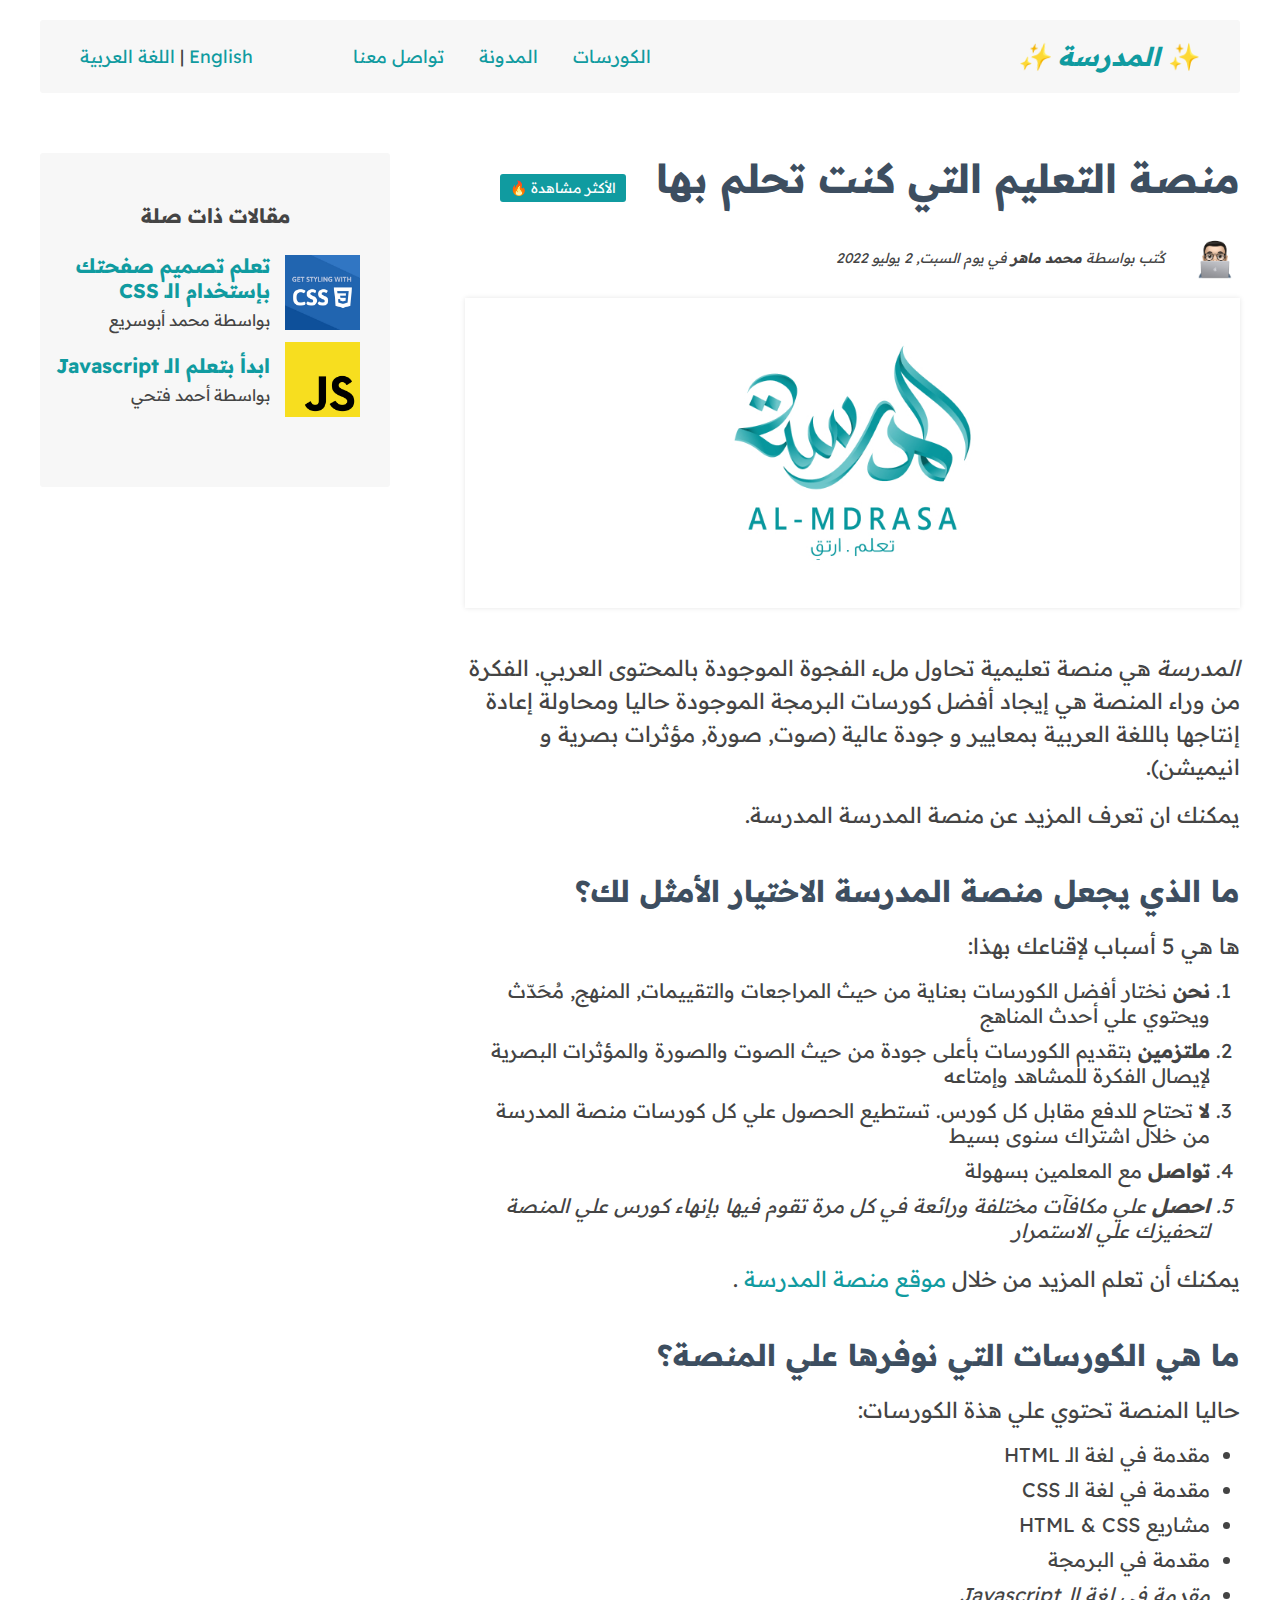
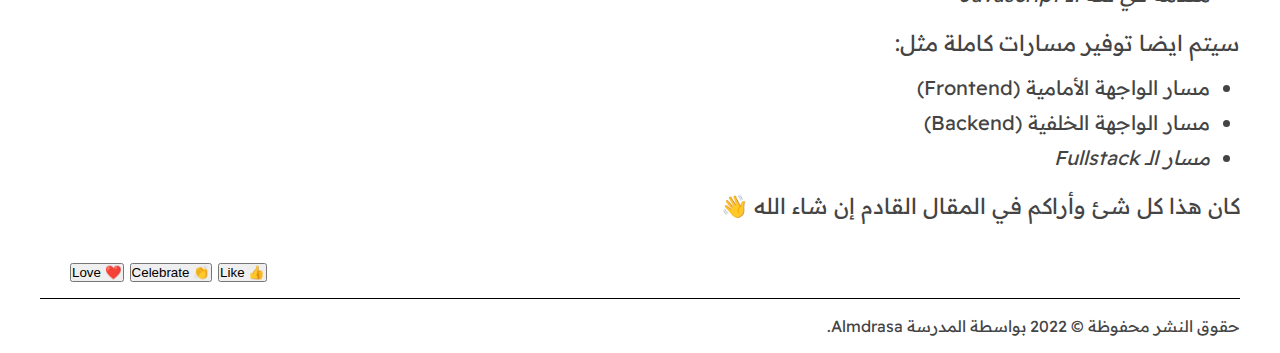
<file: CSS Grid/index-ar.html>
<!DOCTYPE html>
<html lang="ar" dir="rtl">

<head>
  <!-- Read more about meta element from here: https://developer.mozilla.org/en-US/docs/Web/HTML/Element/meta/name -->
  <meta charset="UTF-8" />
  <meta name="description" content="شارك الاخبار والمعلومات التقنية مع المجتمع التقني" />
  <meta name="keywords"
    content="المدرسة, تقنية, مدونة, html, css, javascript, برمجة, كود,frontend, backend, fullstack" />
  <link href="style.css" rel="stylesheet" />
  <link rel="preconnect" href="https://fonts.googleapis.com" />
  <link rel="preconnect" href="https://fonts.gstatic.com" crossorigin />
  <link href="https://fonts.googleapis.com/css2?family=Readex+Pro:wght@160..700&display=swap" rel="stylesheet" />

  <title>منصة التعليم التي كنت تحلم بها</title>
</head>

<body>
  <div class="container">
    <header class="main-header">
      <h1 class="logo">✨ المدرسة ✨</h1>
      <div class="nav-content">
        <nav class="main-nav">
          <a href="./Challenge 3/index.html">الكورسات</a>
          <a href="#">المدونة</a>
          <a href="#">تواصل معنا</a>
        </nav>

        <nav class="language-nav" aria-label="language navigation">
          <a href="index.html">English</a>
          <span class="separation">|</span>
          <a href="index-ar.html">اللغة العربية</a>
        </nav>
      </div>
    </header>
    <!-- <div class="row"> -->
    <article>
      <header class="post-header">
        <h2>منصة التعليم التي كنت تحلم بها</h2>
        <div class="author-content">
          <img class="author-img" src="img/mohamed-abusrea.jpg" alt="picture of Mohamed Abusrea" height="50"
            width="50" />

          <p id="author" class="author">
            كُتب بواسطة <strong>محمد ماهر</strong> في يوم السبت, 2 يوليو
            2022
          </p>
        </div>
        <img class="post-img" src="img/post-img.jpg" alt="picture of Almdrasa" width="500" height="200" />

        <div class="reactions">
          <button>👍 Like</button>
          <button>👏 Celebrate</button>
          <button>❤️ Love</button>
        </div>
      </header>

      <p>
        <em>المدرسة</em> هي منصة تعليمية تحاول ملء الفجوة الموجودة بالمحتوى
        العربي. الفكرة من وراء المنصة هي إيجاد أفضل كورسات البرمجة الموجودة
        حاليا ومحاولة إعادة إنتاجها باللغة العربية بمعايير و جودة عالية
        (صوت, صورة, مؤثرات بصرية و انيميشن).
      </p>

      <p>يمكنك ان تعرف المزيد عن منصة المدرسة المدرسة.</p>

      <h3>ما الذي يجعل منصة المدرسة الاختيار الأمثل لك؟</h3>

      <p>ها هي 5 أسباب لإقناعك بهذا:</p>

      <ol>
        <li>
          <strong>نحن</strong> نختار أفضل الكورسات بعناية من حيث المراجعات
          والتقييمات, المنهج, مُحَدّث ويحتوي علي أحدث المناهج
        </li>
        <li>
          <strong>ملتزمين</strong> بتقديم الكورسات بأعلى جودة من حيث الصوت
          والصورة والمؤثرات البصرية لإيصال الفكرة للمشاهد وإمتاعه
        </li>
        <li>
          <strong>لا</strong> تحتاح للدفع مقابل كل كورس. تستطيع الحصول علي
          كل كورسات منصة المدرسة من خلال اشتراك سنوى بسيط
        </li>
        <li><strong>تواصل</strong> مع المعلمين بسهولة</li>
        <li>
          <strong>احصل</strong> علي مكافآت مختلفة ورائعة في كل مرة تقوم فيها
          بإنهاء كورس علي المنصة لتحفيزك علي الاستمرار
        </li>
      </ol>

      <p>
        يمكنك أن تعلم المزيد من خلال
        <a href="https://www.almdrasa.com" target="_blank">
          موقع منصة المدرسة </a>.
      </p>

      <h3>ما هي الكورسات التي نوفرها علي المنصة؟</h3>

      <p>حاليا المنصة تحتوي علي هذة الكورسات:</p>

      <ul>
        <li>مقدمة في لغة الـ HTML</li>
        <li>مقدمة في لغة الـ CSS</li>
        <li>مشاريع HTML & CSS</li>
        <li>مقدمة في البرمجة</li>
        <li>مقدمة في لغة الـ Javascript</li>
      </ul>

      <p>سيتم ايضا توفير مسارات كاملة مثل:</p>

      <ul>
        <li>مسار الواجهة الأمامية (Frontend)</li>
        <li>مسار الواجهة الخلفية (Backend)</li>
        <li>مسار الـ Fullstack</li>
      </ul>

      <p>كان هذا كل شئ وأراكم في المقال القادم إن شاء الله 👋</p>
    </article>

    <aside>
      <h4>مقالات ذات صلة</h4>

      <ul class="related">
        <li class="related-post">
          <img src="img/related-1.jpg" alt="CSS logo" width="75" width="75" />
          <div>
            <a class="related-link" href="#">تعلم تصميم صفحتك بإستخدام الـ CSS</a>
            <p class="related-author">بواسطة محمد أبوسريع</p>
          </div>
        </li>
        <li class="related-post">
          <img src="img/related-2.jpg" alt="javascript logo" width="75" heigth="75" />
          <div>
            <a class="related-link" href="#">ابدأ بتعلم الـ Javascript</a>
            <p class="related-author">بواسطة أحمد فتحي</p>
          </div>
        </li>
      </ul>
    </aside>
    <!-- </div> -->
    <footer>
      <p id="copyright" class="copyright text">
        حقوق النشر محفوظة &copy; 2022 بواسطة المدرسة Almdrasa.
      </p>
    </footer>
  </div>
</body>

</html>
</file>
<file: (Course Materials) مواد الدورة/style.css>
* {
  /* border-top: 10px solid #10ad5c; */
  margin: 0;
  padding: 0;
  box-sizing: border-box;
}

/* PAGE SECTIONS */
body {
  color: #444;
  font-family: sans-serif;

  border-top: 10px solid #10ad5c;
  position: relative;
}

.container {
  width: 1200px;
  /* margin-left: auto;
  margin-right: auto; */
  margin: 0 auto;
}

.main-header {
  background-color: #f7f7f7;
  /* padding: 20px;
  padding-left: 40px;
  padding-right: 40px; */
  padding: 20px 40px;
  /* margin-bottom: 60px; */
  /* height: 80px; */
}

nav {
  font-size: 18px;
  /* text-align: center; */
}

article {
  /* margin-bottom: 60px; */
}

.post-header {
  margin-bottom: 40px;
  /* position: relative; */
}

aside {
  background-color: #f7f7f7;
  border-top: 5px solid #10ad5c;
  border-bottom: 5px solid #10ad5c;
  padding: 50px 40px;
}

/* SMALLER ELEMENTS */
h1,
h2,
h3 {
  color: #10ad5c;
}

h1 {
  font-size: 26px;
  text-transform: uppercase;
  font-style: italic;
}

h2 {
  font-size: 40px;
  margin-bottom: 30px;
}

h3 {
  font-size: 30px;
  margin-bottom: 20px;
  margin-top: 40px;
}

h4 {
  font-size: 20px;
  text-transform: uppercase;
  text-align: center;
  margin-bottom: 30px;
}

p {
  font-size: 22px;
  line-height: 1.5;
  margin-bottom: 15px;
}

ul,
ol {
  margin-left: 50px;
  margin-bottom: 20px;
}

li {
  font-size: 20px;
  margin-bottom: 10px;
  /* display: inline; */
}

li:last-child {
  margin-bottom: 0;
}

/* footer p {
  font-size: 16px;
} */

/* article header p {
  font-style: italic;
} */

#author {
  font-style: italic;
  font-size: 18px;
}

#copyright {
  font-size: 16px;
}

.related-author {
  font-size: 18px;
  font-weight: bold;
}

/* ul {
  list-style: none;
} */

.related {
  list-style: none;
  margin-left: 0;
}

body {
  /* background-color: orangered; */
}

/* .first-li {
  font-weight: bold;
} */

li:first-child {
  font-weight: bold;
}

li:last-child {
  font-style: italic;
}

li:nth-child(even) {
  /* color: red; */
}

/* Misconception: this won't work! */
article p:first-child {
  color: red;
}

/* Styling links */
a:link {
  color: #10ad5c;
  text-decoration: none;
}

a:visited {
  /* color: #777; */
  color: #10ad5c;
}

a:hover {
  color: orangered;
  font-weight: bold;
  text-decoration: underline orangered;
}

a:active {
  background-color: black;
  font-style: italic;
}
/* LVHA */

.post-img {
  width: 100%;
  height: auto;
}

nav a:link {
  /* background-color: orangered;
  margin: 20px;
  padding: 20px;

  display: block; */

  margin-right: 30px;
  display: inline-block;
}

nav a:link:last-child {
  margin-right: 0;
}

button {
  font-size: 22px;
  padding: 20px;
  cursor: pointer;

  position: absolute;
  /* top: 50px;
  left: 50px; */
  bottom: 50px;
  right: 50px;
}

h1::first-letter {
  font-style: normal;
  margin-right: 5px;
}

h3 + p::first-line {
  /* color: red; */
}

h2 {
  /* background-color: orange; */
  position: relative;
}

h2::before {
  content: "TOP";
  background-color: #ffe70e;
  color: #444;
  font-size: 16px;
  font-weight: bold;
  display: inline-block;
  padding: 5px 10px;
  position: absolute;
  top: -10px;
  right: -25px;
}

/* Resolving conflicts */
/* #copyright {
  color: red;
}

.copyright {
  color: blue;
}

.text {
  color: yellow;
}

footer p {
  color: green !important;
} */

/* nav a:link,
nav p {
  font-size: 18px;
} */

/* FLOATS */
/*
.author-img {
  float: left;
  margin-bottom: 20px;
}

.author {
  float: left;
  margin-top: 10px;
  margin-left: 20px;
}

h1 {
  float: left;
}

nav {
  float: right;
}

.clear {
  clear: both;
}

.clearfix::after {
  clear: both;
  content: "";
  display: block;
}

article {
  width: 825px;
  float: left;
}

aside {
  width: 300px;
  float: right;
}

footer {
  clear: both;
}
*/

/* FLEXBOX */
.main-header {
  display: flex;
  align-items: center;
  justify-content: space-between;
}

.author-box {
  display: flex;
  align-items: center;
  margin-bottom: 15px;
}

.author {
  margin-bottom: 0;
  margin-left: 15px;
}

.related-post {
  display: flex;
  align-items: center;
  gap: 20px;
  margin-bottom: 30px;
}

.related-link:link {
  font-size: 17px;
  font-weight: bold;
  font-style: normal;
  margin-bottom: 5px;
  display: block;
}

.related-author {
  margin-bottom: 0;
  font-size: 14px;
  font-weight: normal;
  font-style: italic;
}

/* FLEXBOX LAYOUT */
/* .row {
  display: flex;
  align-items: flex-start;
  gap: 75px;
  margin-bottom: 60px;
}

article {
  flex: 1;
  margin-bottom: 0;
}

aside {
  
  DEFAULTS:
  flex-grow: 0;
  flex-shrink: 1;
  flex-basis: auto;

  flex: 0 0 300px;
} */

/* CSS GRID LAYOUT */
.container {
  display: grid;
  grid-template-columns: 1fr 300px;
  column-gap: 75px;
  row-gap: 60px;
  align-items: start;
}

.main-header {
  /* grid-column: 1 / span 2; */
  grid-column: 1 / -1;
}

article {
}

aside {
}

footer {
  grid-column: 1 / -1;
}
</file>
<file: CSS Grid/style.css>
* {
  margin: 0;
  padding: 0;
  box-sizing: border-box;
}

/* PAGE SECTIONS */
body {
  color: #444;
  font-family: sans-serif;
  position: relative;
}

.container {
  width: 1200px;
  margin: 0 auto;
}

.main-header {
  background-color: #f7f7f7;
  padding: 20px 40px;
  /* margin-bottom: 60px; */
  margin-top: 20px;
  border-radius: 3px;
}

.logo {
  color: #109ba0;
}

nav {
  font-size: 18px;
}

.post-header {
  margin-bottom: 40px;
}

aside {
  background-color: #f7f7f7;
  padding: 50px 0;
  border-radius: 3px;
}

/* SMALLER ELEMENTS */
h1,
h2,
h3 {
  color: #3d4e60;
}

h1 {
  font-size: 26px;
  text-transform: uppercase;
  font-style: italic;
}

h2 {
  font-size: 40px;
  margin-bottom: 30px;
}

h3 {
  font-size: 30px;
  margin-bottom: 20px;
  margin-top: 40px;
}

h4 {
  font-size: 20px;
  text-transform: uppercase;
  text-align: center;
}

p {
  font-size: 22px;
  line-height: 1.5;
  margin-bottom: 15px;
}

ul,
ol {
  margin-inline-start: 30px;
  margin-bottom: 20px;
}

li {
  font-size: 20px;
  margin-bottom: 10px;
}

li:last-child {
  margin-bottom: 0;
}

.author-img {
  border-radius: 3px;
}

#author {
  font-style: italic;
  font-size: 14px;
}

#copyright {
  font-size: 16px;
}

.related-author {
  font-size: 18px;
  font-weight: bold;
}

.related {
  list-style: none;
}

li:last-child {
  font-style: italic;
}

/* Styling links */
a:link {
  color: #109ba0;
  text-decoration: none;
}

a:visited {
  color: #109ba0;
}

a:hover {
  color: #13bec4;
  font-weight: bold;
  text-decoration: underline #13bec4;
}

a:active {
  background-color: black;
  font-style: italic;
}

.separator {
  margin-right: 30px;
}

/* LVHA */

.post-img {
  width: 100%;
  height: auto;
  box-shadow: 0px 0px 5px rgba(0, 0, 0, 0.1);
}

nav a:link {
  margin-right: 30px;
  display: inline-block;
}

nav a:link:last-child {
  margin-right: 0;
}

.language-nav a:link {
  margin-right: 0;
}

h1::first-letter {
  font-style: normal;
  margin-right: 0;
}

h2 {
  position: relative;
}

h2::after {
  content: "Trending 🔥";
  background-color: #109ba0;
  color: #fff;
  font-size: 14px;
  font-weight: normal;
  display: inline-block;
  padding: 5px 10px;
  margin-left: 30px;
  margin-top: 14px;
  border-radius: 3px;
}

.reactions {
  position: absolute;
  font-size: 22px;
  padding: 20px;
  cursor: pointer;
  bottom: 50px;
  right: 50px;
}

/* RTL styles */
[dir="rtl"] body {
  font-family: "Readex Pro", sans-serif;
}

[dir="rtl"] h2::after {
  content: "الأكثر مشاهدة 🔥";
}

[dir="rtl"] nav a:link {
  margin-right: auto;
  margin-left: 30px;
}

[dir="rtl"] nav a:link:last-child {
  margin-left: 0;
}

[dir="rtl"] .language-nav a:link {
  margin-left: 0;
}

[dir="rtl"] h1::first-letter {
  margin-left: 0;
}

[dir="rtl"] h2::after {
  margin-left: auto;
  margin-right: 30px;
}

[dir="rtl"] .separator {
  margin-right: 0;
  margin-left: 30px;
}

[dir="rtl"] .reactions {
  right: auto;
  left: 50px;
}

/* Float Layout RTL */
[dir="rtl"] .author {
  float: right;
  margin-right: 10px;
}

[dir="rtl"] .author-img {
  float: right;
}

[dir="rtl"] h1 {
  float: right;
}

[dir="rtl"] .nav-content {
  float: left;
}

[dir="rtl"] .main-nav {
  float: right;
}

[dir="rtl"] .language-nav {
  float: left;
  margin-right: 40px;
}

[dir="rtl"] article {
  float: right;
}

[dir="rtl"] aside {
  float: left;
}

/* [dir="rtl"] .related {
  margin-right: 0;
} */

/* Floats */
/* .author {
  float: left;
  margin-left: 10px;
  margin-top: 20px;
}

.author-img {
  float: left;
  margin-bottom: 20px;
}

h1 {
  float: left;
}

.nav-content {
  float: right;
}

.main-nav {
  float: left;
}

.language-nav {
  float: right;
  margin-left: 40px;
}

.main-header::after {
  content: "";
  display: block;
  clear: both;
}

article {
  width: 825px;
  float: left;
}

aside {
  position: sticky;
  top: 20px;
  width: 300px;
  float: right;
  padding: 50px 40px;
}

footer {
  background-color: yellow;
  clear: both;
}

.related {
  margin-left: 0;
}

h4 {
  margin-bottom: 30px;
} */

/* Flexbox Layout */
/* .row {
  display: flex;
  gap: 75px;
} */

.main-header {
  display: flex;
  align-items: center;
  justify-content: space-between;
}

.nav-content {
  display: flex;
  gap: 60px;
}

.author {
  margin-bottom: 0;
}

.author-content {
  display: flex;
  align-items: center;
  gap: 15px;
  margin-bottom: 15px;
}

aside {
  flex: 0 0 350px;
  position: sticky;
  top: 20px;
}

.related {
  margin-top: 25px;
}

.related-post {
  display: flex;
  gap: 15px;
  align-items: center;
}

.related-author {
  margin-bottom: 0;
  font-weight: normal;
  font-style: normal;
  font-size: 16px;
  margin-top: 5px;
}

.related-link {
  font-style: normal;
  font-weight: bold;
  font-size: 20px;
}

footer {
  border-top: 1px solid black;
  padding-top: 15px;
  grid-column: 1/-1;
}

/* CSS Grid */
.container {
  display: grid;
  grid-template-columns: 1fr 350px;
  align-items: start;
  column-gap: 75px;
  row-gap: 60px;
}

.main-header {
  grid-column: 1/-1;
}
</file>
<file: Flexbox/style.css>
* {
  margin: 0;
  padding: 0;
  box-sizing: border-box;
}

/* PAGE SECTIONS */
body {
  color: #444;
  font-family: sans-serif;
  position: relative;
}

.container {
  width: 1200px;
  margin: 0 auto;
}

.main-header {
  background-color: #f7f7f7;
  padding: 20px 40px;
  margin-bottom: 60px;
  margin-top: 20px;
  border-radius: 3px;
}

.logo {
  color: #109ba0;
}

nav {
  font-size: 18px;
}

article {
  margin-bottom: 60px;
}

.post-header {
  margin-bottom: 40px;
}

aside {
  background-color: #f7f7f7;
  padding: 50px 0;
  border-radius: 3px;
}

/* SMALLER ELEMENTS */
h1,
h2,
h3 {
  color: #3d4e60;
}

h1 {
  font-size: 26px;
  text-transform: uppercase;
  font-style: italic;
}

h2 {
  font-size: 40px;
  margin-bottom: 30px;
}

h3 {
  font-size: 30px;
  margin-bottom: 20px;
  margin-top: 40px;
}

h4 {
  font-size: 20px;
  text-transform: uppercase;
  text-align: center;
}

p {
  font-size: 22px;
  line-height: 1.5;
  margin-bottom: 15px;
}

ul,
ol {
  margin-inline-start: 30px;
  margin-bottom: 20px;
}

li {
  font-size: 20px;
  margin-bottom: 10px;
}

li:last-child {
  margin-bottom: 0;
}

.author-img {
  border-radius: 3px;
}

#author {
  font-style: italic;
  font-size: 14px;
}

#copyright {
  font-size: 16px;
}

.related-author {
  font-size: 18px;
  font-weight: bold;
}

.related {
  list-style: none;
}

li:last-child {
  font-style: italic;
}

/* Styling links */
a:link {
  color: #109ba0;
  text-decoration: none;
}

a:visited {
  color: #109ba0;
}

a:hover {
  color: #13bec4;
  font-weight: bold;
  text-decoration: underline #13bec4;
}

a:active {
  background-color: black;
  font-style: italic;
}

.separator {
  margin-right: 30px;
}

/* LVHA */

.post-img {
  width: 100%;
  height: auto;
  box-shadow: 0px 0px 5px rgba(0, 0, 0, 0.1);
}

nav a:link {
  margin-right: 30px;
  display: inline-block;
}

nav a:link:last-child {
  margin-right: 0;
}

.language-nav a:link {
  margin-right: 0;
}

h1::first-letter {
  font-style: normal;
  margin-right: 0;
}

h2 {
  position: relative;
}

h2::after {
  content: "Trending 🔥";
  background-color: #109ba0;
  color: #fff;
  font-size: 14px;
  font-weight: normal;
  display: inline-block;
  padding: 5px 10px;
  margin-left: 30px;
  margin-top: 14px;
  border-radius: 3px;
}

.reactions {
  position: absolute;
  font-size: 22px;
  padding: 20px;
  cursor: pointer;
  bottom: 50px;
  right: 50px;
}

/* RTL styles */
[dir="rtl"] body {
  font-family: "Readex Pro", sans-serif;
}

[dir="rtl"] h2::after {
  content: "الأكثر مشاهدة 🔥";
}

[dir="rtl"] nav a:link {
  margin-right: auto;
  margin-left: 30px;
}

[dir="rtl"] nav a:link:last-child {
  margin-left: 0;
}

[dir="rtl"] .language-nav a:link {
  margin-left: 0;
}

[dir="rtl"] h1::first-letter {
  margin-left: 0;
}

[dir="rtl"] h2::after {
  margin-left: auto;
  margin-right: 30px;
}

[dir="rtl"] .separator {
  margin-right: 0;
  margin-left: 30px;
}

[dir="rtl"] .reactions {
  right: auto;
  left: 50px;
}

/* Float Layout RTL */
[dir="rtl"] .author {
  float: right;
  margin-right: 10px;
}

[dir="rtl"] .author-img {
  float: right;
}

[dir="rtl"] h1 {
  float: right;
}

[dir="rtl"] .nav-content {
  float: left;
}

[dir="rtl"] .main-nav {
  float: right;
}

[dir="rtl"] .language-nav {
  float: left;
  margin-right: 40px;
}

[dir="rtl"] article {
  float: right;
}

[dir="rtl"] aside {
  float: left;
}

/* [dir="rtl"] .related {
  margin-right: 0;
} */

/* Floats */
/* .author {
  float: left;
  margin-left: 10px;
  margin-top: 20px;
}

.author-img {
  float: left;
  margin-bottom: 20px;
}

h1 {
  float: left;
}

.nav-content {
  float: right;
}

.main-nav {
  float: left;
}

.language-nav {
  float: right;
  margin-left: 40px;
}

.main-header::after {
  content: "";
  display: block;
  clear: both;
}

article {
  width: 825px;
  float: left;
}

aside {
  position: sticky;
  top: 20px;
  width: 300px;
  float: right;
  padding: 50px 40px;
}

footer {
  background-color: yellow;
  clear: both;
}

.related {
  margin-left: 0;
}

h4 {
  margin-bottom: 30px;
}

*/

/* Flexbox Layout */
.row {
  display: flex;
  align-items: flex-start;
  gap: 75px;
}

.main-header {
  display: flex;
  align-items: center;
  justify-content: space-between;
}

.nav-content {
  display: flex;
  gap: 60px;
}

.author {
  margin-bottom: 0;
}

.author-content {
  display: flex;
  align-items: center;
  gap: 15px;
  margin-bottom: 15px;
}

aside {
  flex: 0 0 350px;
  position: sticky;
  top: 20px;
  width: 300px;
}

.related {
  margin-top: 25px;
}

.related-post {
  display: flex;
  gap: 15px;
  align-items: center;
}

.related-author {
  margin-bottom: 0;
  font-weight: normal;
  font-style: normal;
  font-size: 16px;
  margin-top: 5px;
}

.related-link {
  font-style: normal;
  font-weight: bold;
  font-size: 20px;
}
</file>
<file: Floats/style.css>
* {
  margin: 0;
  padding: 0;
  box-sizing: border-box;
}

/* PAGE SECTIONS */
body {
  color: #444;
  font-family: sans-serif;
  position: relative;
}

.container {
  width: 1200px;
  margin: 0 auto;
}

.main-header {
  background-color: #f7f7f7;
  padding: 20px 40px;
  margin-bottom: 60px;
  margin-top: 20px;
  border-radius: 3px;
}

.logo {
  color: #109ba0;
}

nav {
  font-size: 18px;
}

article {
  margin-bottom: 60px;
}

.post-header {
  margin-bottom: 40px;
}

aside {
  background-color: #f7f7f7;
  padding: 50px 0;
  border-radius: 3px;
}

/* SMALLER ELEMENTS */
h1,
h2,
h3 {
  color: #3d4e60;
}

h1 {
  font-size: 26px;
  text-transform: uppercase;
  font-style: italic;
}

h2 {
  font-size: 40px;
  margin-bottom: 30px;
}

h3 {
  font-size: 30px;
  margin-bottom: 20px;
  margin-top: 40px;
}

h4 {
  font-size: 20px;
  text-transform: uppercase;
  text-align: center;
}

p {
  font-size: 22px;
  line-height: 1.5;
  margin-bottom: 15px;
}

ul,
ol {
  margin-inline-start: 30px;
  margin-bottom: 20px;
}

li {
  font-size: 20px;
  margin-bottom: 10px;
}

li:last-child {
  margin-bottom: 0;
}

.author-img {
  border-radius: 3px;
}

#author {
  font-style: italic;
  font-size: 14px;
}

#copyright {
  font-size: 16px;
}

.related-author {
  font-size: 18px;
  font-weight: bold;
}

.related {
  list-style: none;
}

li:last-child {
  font-style: italic;
}

/* Styling links */
a:link {
  color: #109ba0;
  text-decoration: none;
}

a:visited {
  color: #109ba0;
}

a:hover {
  color: #13bec4;
  font-weight: bold;
  text-decoration: underline #13bec4;
}

a:active {
  background-color: black;
  font-style: italic;
}

.separator {
  margin-right: 30px;
}

/* LTR */

.post-img {
  width: 100%;
  height: auto;
  box-shadow: 0px 0px 5px rgba(0, 0, 0, 0.1);
}

nav a:link {
  margin-right: 30px;
  display: inline-block;
}

nav a:link:last-child {
  margin-right: 0;
}

.language-nav a:link {
  margin-right: 0;
}

h1::first-letter {
  font-style: normal;
  margin-right: 0;
}

h2 {
  position: relative;
}

h2::after {
  content: "Trending 🔥";
  background-color: #109ba0;
  color: #fff;
  font-size: 14px;
  font-weight: normal;
  display: inline-block;
  padding: 5px 10px;
  margin-left: 30px;
  margin-top: 14px;
  border-radius: 3px;
}

.reactions {
  position: absolute;
  font-size: 22px;
  padding: 20px;
  cursor: pointer;
  bottom: 50px;
  right: 50px;
}

/* RTL styles */
[dir="rtl"] body {
  font-family: "Readex Pro", sans-serif;
}

[dir="rtl"] h2::after {
  content: "الأكثر مشاهدة 🔥";
}

[dir="rtl"] nav a:link {
  margin-right: auto;
  margin-left: 30px;
}

[dir="rtl"] nav a:link:last-child {
  margin-left: 0;
}

[dir="rtl"] .language-nav a:link {
  margin-left: 0;
}

[dir="rtl"] h1::first-letter {
  margin-left: 0;
}

[dir="rtl"] h2::after {
  margin-left: auto;
  margin-right: 30px;
}

[dir="rtl"] .separator {
  margin-right: 0;
  margin-left: 30px;
}

[dir="rtl"] .reactions {
  right: auto;
  left: 50px;
}

/* Float Layout RTL */
[dir="rtl"] .author {
  float: right;
  margin-right: 10px;
}

[dir="rtl"] .author-img {
  float: right;
}

[dir="rtl"] h1 {
  float: right;
}

[dir="rtl"] .nav-content {
  float: left;
}

[dir="rtl"] .main-nav {
  float: right;
}

[dir="rtl"] .language-nav {
  float: left;
  margin-right: 40px;
}

[dir="rtl"] article {
  float: right;
}

[dir="rtl"] aside {
  float: left;
}

[dir="rtl"] .related {
  margin-right: 0;
}

/* Floats LTR */
.author {
  float: right;
  margin-right: 10px;
}

.author-img {
  float: right;
}

h1 {
  float: right;
}

.nav-content {
  float: left;
}

.main-nav {
  float: right;
}

.language-nav {
  float: left;
  margin-right: 40px;
}

article {
  float: right;
}

aside {
  float: left;
}

.related {
  margin-right: 0;
}

/* Floats */
.author {
  float: left;
  margin-left: 10px;
  margin-top: 20px;
}

.author-img {
  float: left;
  margin-bottom: 20px;
}

h1 {
  float: left;
}

.nav-content {
  float: right;
}

.main-nav {
  float: left;
}

.language-nav {
  float: right;
  margin-left: 40px;
}

.main-header::after {
  content: "";
  display: block;
  clear: both;
}

article {
  width: 825px;
  float: left;
}

aside {
  position: sticky;
  top: 20px;
  width: 350px;
  float: right;
  padding: 50px 30px;
}

footer {
  background-color: yellow;
  clear: both;
}

.related {
  margin-left: 0;
}

/* h4 {
  margin-bottom: 30px;
} */

/* Flexbox Layout */
.row {
  display: flex;
  align-items: flex-start;
  gap: 75px;
}

.main-header {
  display: flex;
  align-items: center;
  justify-content: space-between;
}

.nav-content {
  display: flex;
  gap: 60px;
}

.author {
  margin-bottom: 0;
}

.author-content {
  display: flex;
  align-items: center;
  gap: 15px;
  margin-bottom: 15px;
}

aside {
  flex: 0 0 350px;
}

.related {
  margin-top: 25px;
}

.related-post {
  display: flex;
  gap: 15px;
  align-items: center;
}

.related-author {
  margin-bottom: 0;
  font-weight: normal;
  font-style: normal;
  font-size: 16px;
  margin-top: 5px;
}

.related-link {
  font-style: normal;
  font-weight: bold;
  font-size: 20px;
}
</file>
<file: CSS Grid/Challenge 3/style.css>
body {
  font-family: sans-serif;
  line-height: 1.4;
}

.course {
  position: relative;
  border: 4px solid #000000;
  width: 770px;
  padding: 20px;
  border-radius: 3px;
  margin: 20px auto 0;
}

.course-sale {
  position: absolute;
  top: -10px;
  left: -30px;
  background-color: red;
  color: #ffffff;
  padding: 5px 10px;
  border-radius: 3px;
  letter-spacing: 2px;
  rotate: -30deg;
  margin: 0;
}

.course-title {
  text-align: center;
  font-size: 22px;
  color: #ffffff;
  background-color: #0043ff;
  text-transform: uppercase;
  padding: 10px 0;
  /* margin: 0 0 20px; */
  border-radius: 3px;
}

.course-img {
  border-radius: 3px;
  width: 240px;
}

.course-price {
  font-size: 24px;
  margin: 0 0 5px;
}

.course-description {
  font-size: 12px;
  margin: 0 0 5px;
  text-transform: uppercase;
  font-weight: bold;
  color: #808080;
}

.course-link:link,
.course-link:visited {
  color: #000000;
}

.course-link:hover,
.course-link:active {
  text-decoration: none;
}

.course-roadmap-title {
  margin: 20px 0 5px;
}

.course-roadmap {
  margin: 0;
  padding: 0;
}

.course-roadmap-item {
  /* display: inline-block; */
  border: 2px solid black;
  padding: 5px 10px;
  border-radius: 3px;
}

.course-item-html {
  border-color: #ffa500;
}

.course-item-css {
  border-color: #0000ff;
}

.course-item-js {
  border-color: #f6f62b;
}

.course-list-title {
  text-transform: capitalize;
  font-size: 16px;
  margin: 15px 0 0;
}

.course-list {
  list-style: square;
  padding-left: 20px;
}

.course-button {
  background-color: #0043ff;
  border: none;
  color: #ffffff;
  font-size: 20px;
  text-transform: uppercase;
  padding: 10px 20px;
  cursor: pointer;
  border-radius: 3px;
  transition: background 0.3s;
}

.course-button:hover {
  background-color: #4777ff;
}

/* Flexbox */
.course-roadmap-list {
  display: flex;
  gap: 5px;
  list-style: none;
  padding: 0;
}

/* .course-body {
  display: flex;
  gap: 20px;
} */

/* .course-column {
  flex: 1;
} */

.course-title {
  background-color: transparent;
  border: 1px solid #0043ff;
  color: #0043ff;
  margin: 0;
}

/* .course-button {
  margin-top: 20px;
} */

/* CSS Grid */
.course {
  display: grid;
  grid-template-columns: 1fr 1fr 1fr;
  column-gap: 25px;
  row-gap: 20px;
}

.course-title,
.course-button {
  grid-column: 1/-1;
}
</file>
<file: Flexbox/Challenge 2/style.css>
body {
  font-family: sans-serif;
  line-height: 1.4;
}

.course {
  position: relative;
  border: 4px solid #000000;
  width: 770px;
  padding: 20px;
  border-radius: 3px;
  margin: 20px auto 0;
}

.course-sale {
  position: absolute;
  top: -10px;
  left: -30px;
  background-color: red;
  color: #ffffff;
  padding: 5px 10px;
  border-radius: 3px;
  letter-spacing: 2px;
  rotate: -30deg;
  margin: 0;
}

.course-title {
  text-align: center;
  font-size: 22px;
  color: #ffffff;
  background-color: #0043ff;
  text-transform: uppercase;
  padding: 10px 0;
  margin: 0 0 20px;
  border-radius: 3px;
}

.course-img {
  border-radius: 3px;
  width: 100%;
}

.course-price {
  font-size: 24px;
  margin: 0 0 5px;
}

.course-description {
  font-size: 12px;
  margin: 0 0 5px;
  text-transform: uppercase;
  font-weight: bold;
  color: #808080;
}

.course-link:link,
.course-link:visited {
  color: #000000;
}

.course-link:hover,
.course-link:active {
  text-decoration: none;
}

.course-roadmap-title {
  margin: 20px 0 5px;
}

.course-roadmap {
  margin: 0;
  padding: 0;
}

.course-roadmap-item {
  /* display: inline-block; */
  border: 2px solid black;
  padding: 5px 10px;
  border-radius: 3px;
}

.course-item-html {
  border-color: #ffa500;
}

.course-item-css {
  border-color: #0000ff;
}

.course-item-js {
  border-color: #f6f62b;
}

.course-list-title {
  text-transform: capitalize;
  font-size: 16px;
  margin: 20px 0 5px;
}

.course-list {
  list-style: square;
}

.course-button {
  background-color: #0043ff;
  border: none;
  color: #ffffff;
  font-size: 20px;
  text-transform: uppercase;
  padding: 10px 20px;
  cursor: pointer;
  border-radius: 3px;
  transition: background 0.3s;
}

.course-button:hover {
  background-color: #4777ff;
}

/* Flexbox */
.course-roadmap-list {
  display: flex;
  gap: 5px;
  list-style: none;
  padding: 0;
}

.course-body {
  display: flex;
  gap: 20px;
}

.course-column {
  flex: 1;
}

.course-title {
  background-color: transparent;
  border: 1px solid #0043ff;
  color: #0043ff;
}

.course-button {
  width: 100%;
  margin-top: 20px;
}
</file>
<file: Floats/Chellenge 1/style.css>
* {
  padding: 0;
  margin: 0;
}

body {
  font-family: sans-serif;
  line-height: 1.4;
}

.course {
  position: relative;
  border: 4px solid #000000;
  padding: 20px;
  border-radius: 3px;
  width: 770px;
  margin: 20px auto 0;
}

.course-sale {
  position: absolute;
  background-color: #ff0000;
  color: #ffffff;
  padding: 5px 10px;
  border-radius: 3px;
  top: -10px;
  left: -30px;
  letter-spacing: 2px;
  rotate: -30deg;
}

.course-title {
  text-align: center;
  font-size: 22px;
  color: #ffffff;
  background-color: #0043ff;

  text-transform: uppercase;
  padding: 10px 0;
  margin-top: 0;
  border-radius: 3px;
  margin-bottom: 20px;
}

.course-img {
  border-radius: 3px;
  margin-bottom: 20px;
}

.course-price {
  font-size: 24px;
  margin-bottom: 5px;
}

.course-description {
  font-size: 12px;
  text-transform: uppercase;
  font-weight: bold;
  color: #808080;
  margin-bottom: 5px;
}

.course-link:link,
.course-link:visited {
  color: #000000;
}

.course-link:hover,
.course-link:active {
  text-decoration: none;
}

.course-roadmap-title {
  margin: 20px 0 5px;
}

.course-roadmap-item {
  display: inline-block;
  border: 2px solid black;
  padding: 5px 10px;
  border-radius: 3px;
}

.course-html {
  border-color: #ffa500;
}

.course-css {
  border-color: #0000ff;
}

.course-js {
  border-color: #f6f62b;
}

.course-list-title {
  text-transform: capitalize;
  font-size: 16px;
  margin: 10px 0 5px;
}

.course-list {
  list-style: square;
  margin: 0 0 20px 20px;
}

.course-button {
  background-color: #0043ff;
  border: none;
  color: #ffffff;
  font-size: 20px;
  text-transform: uppercase;
  padding: 10px 20px;
  cursor: pointer;
  border-radius: 3px;
  transition: background 0.3s;
}

.course-button:hover {
  background-color: #4777ff;
}

/* Float Layout */
.course-float {
  float: left;
  width: 240px;
}

.course-body::after {
  content: "";
  display: block;
  clear: both;
}

.course-button {
  width: 100%;
  /* margin-top: 20px; */
}

.course-img {
  width: 100%;
  height: auto;
}

.course-float:first-child {
  padding-right: 25px;
}

.course-title {
  background-color: transparent;
  border: 1px solid #0043ff;
  color: #0043ff;
}
ul {
  margin: 16px 0;
}
</file>
